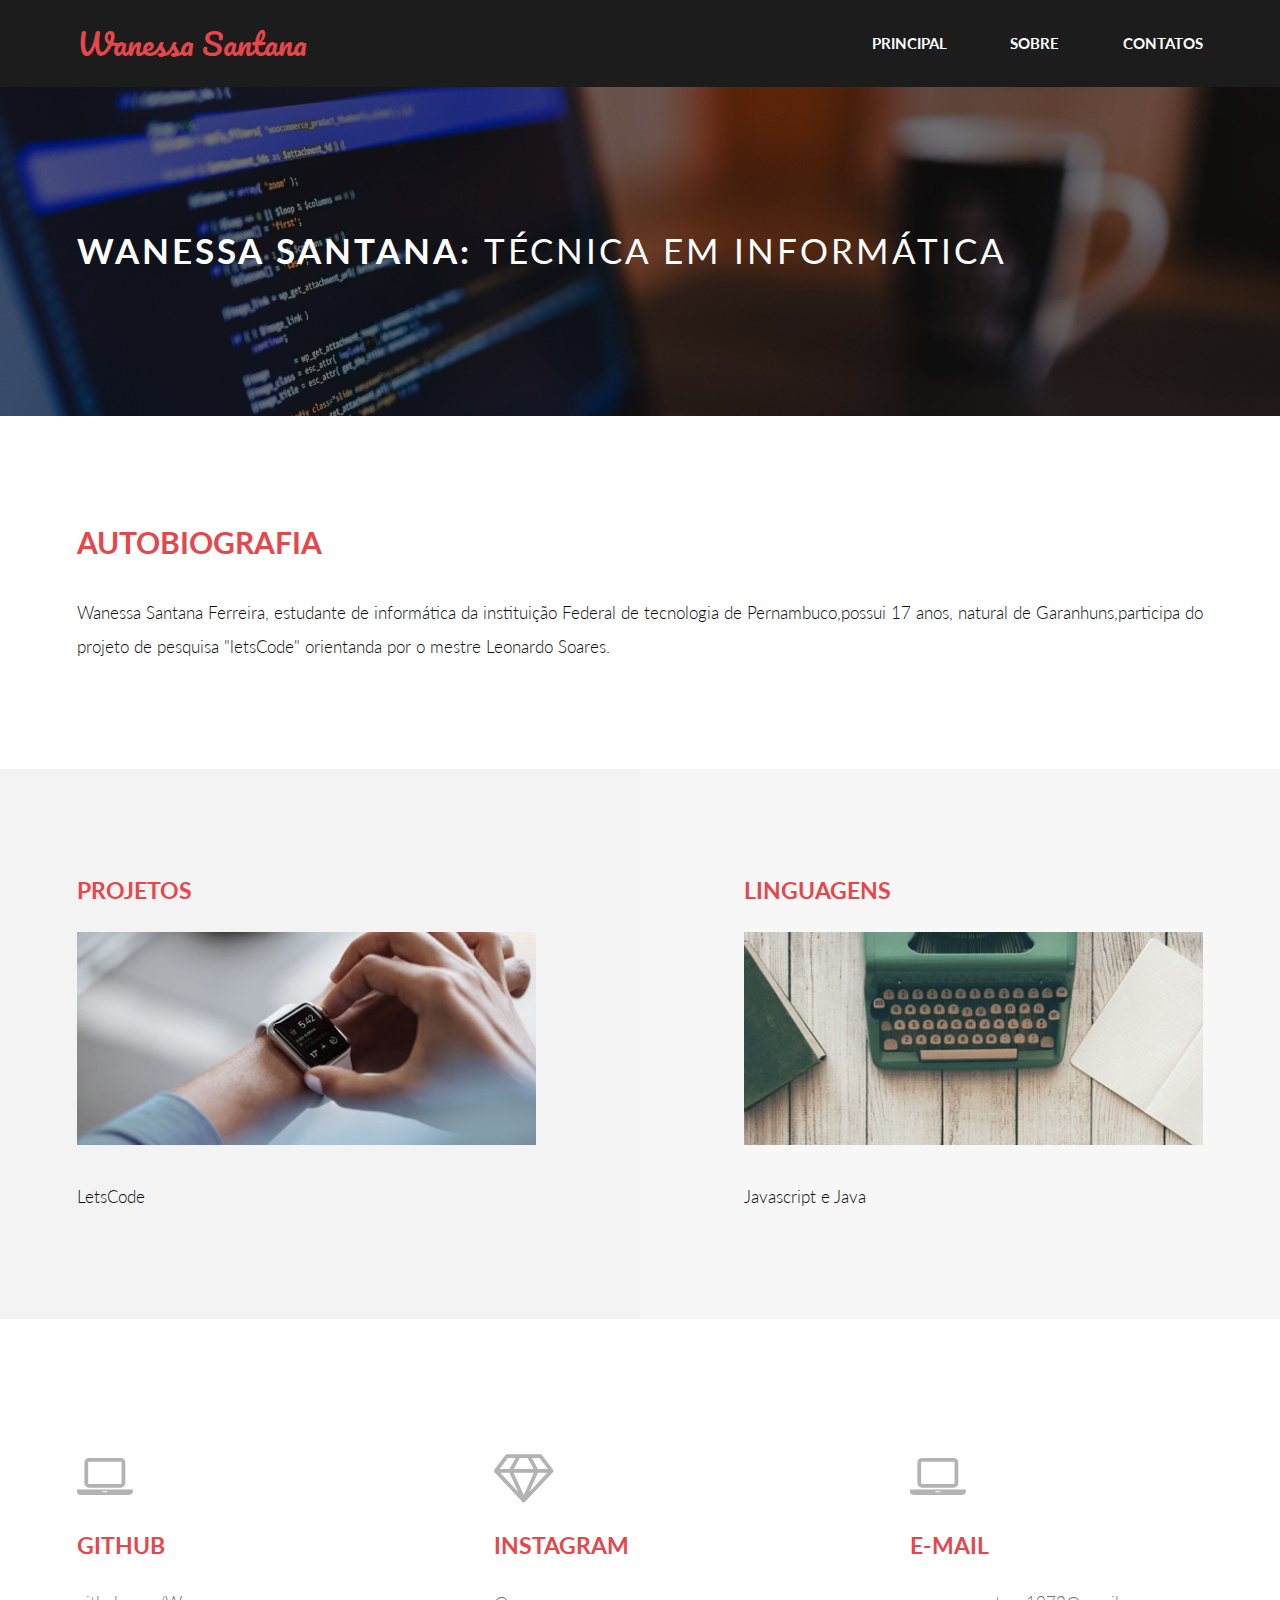
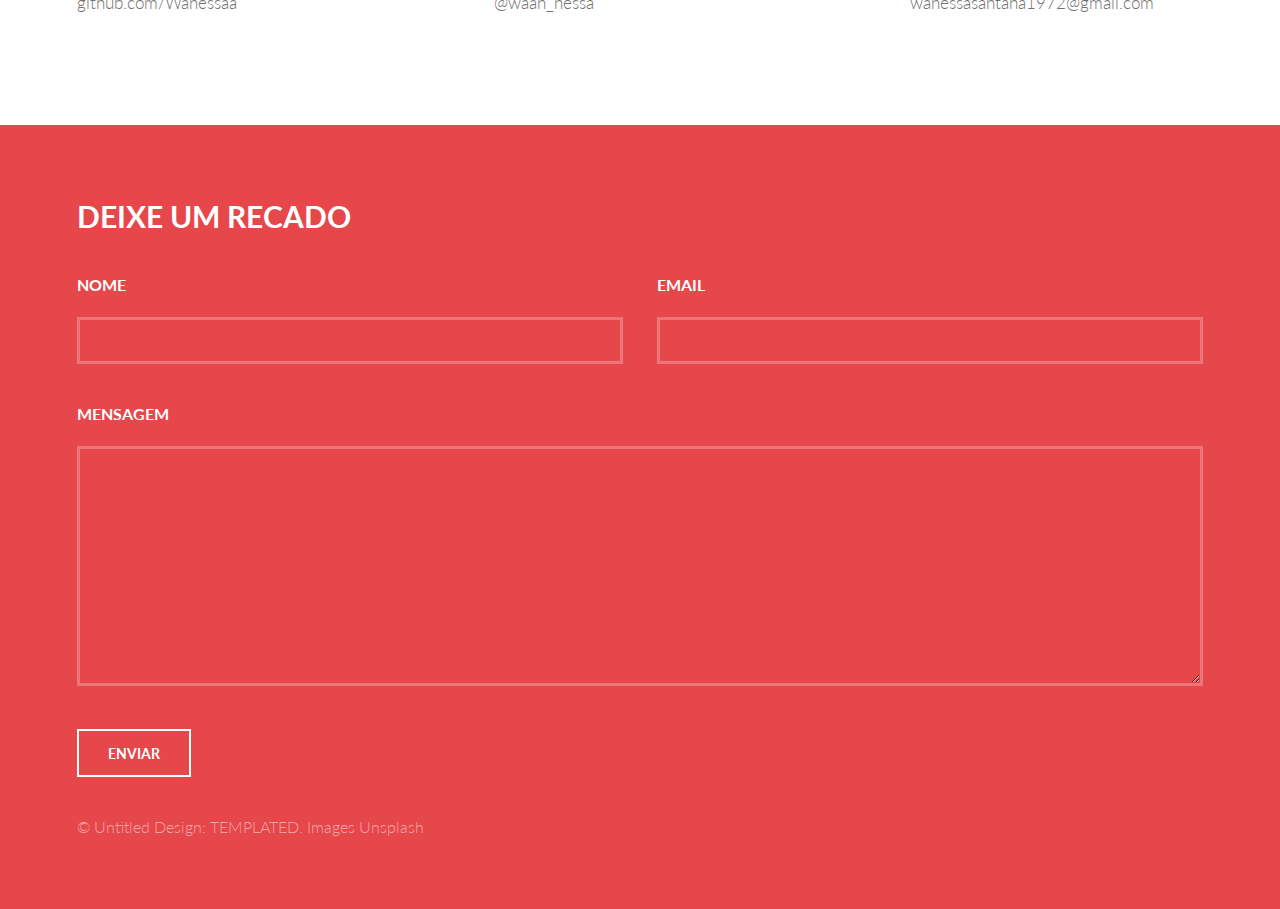
<file: index.html>
<!DOCTYPE HTML>
<!--
	Introspect by TEMPLATED
	templated.co @templatedco
	Released for free under the Creative Commons Attribution 3.0 license (templated.co/license)
-->
<html>
	<head>
		<title>Wanessa Santana</title>
		<meta charset="utf-8" />
		<meta name="viewport" content="width=device-width, initial-scale=1, user-scalable=no" />
		<link rel="stylesheet" href="assets/css/main.css" />
	</head>
	<body>

		<!-- Header -->
			<header id="header">
				<div class="inner">
					<a href="index.html" class="logo">Wanessa Santana</a>
					<nav id="nav">
						<a href="index.html">Principal</a>
						<a href="generic.html">Sobre</a>
						<a href="elements.html">Contatos</a>
					</nav>
				</div>
			</header>
			<a href="#menu" class="navPanelToggle"><span class="fa fa-bars"></span></a>

		<!-- Banner -->
			<section id="banner">
				<div class="inner">
					<h1>Wanessa Santana: <span>Técnica em informática</span></h1>
					<!--<ul class="actions">
						<li><a href="#" class="button alt">Get Started</a></li>
					</ul>-->
				</div>
			</section>

		<!-- One -->
			<section id="one">
				<div class="inner">
					<header>
						<h2>Autobiografia</h2>
					</header>
					<p>Wanessa Santana Ferreira, estudante de informática da instituição Federal de tecnologia de Pernambuco,possui 17 anos, natural de Garanhuns,participa do projeto de pesquisa "letsCode" orientanda por o mestre Leonardo Soares.</p>
					<!--<ul class="actions">
						<li><a href="#" class="button alt">Learn More</a></li>
					</ul>-->
				</div>
			</section>

		<!-- Two -->
			<section id="two">
				<div class="inner">
					<article>
						<div class="content">
							<header>
								<h3>Projetos</h3>
							</header>
							<div class="image fit">
								<img src="images/pic01.jpg" alt="" />
							</div>
							<p>LetsCode</p>
						</div>
					</article>
					<article class="alt">
						<div class="content">
							<header>
								<h3>Linguagens</h3>
							</header>
							<div class="image fit">
								<img src="images/pic02.jpg" alt="" />
							</div>
							<p>Javascript e Java</p>
						</div>
					</article>
				</div>
			</section>

		<!-- Three -->
			<section id="three">
				<div class="inner">
					<article>
						<div class="content">
							<span class="icon fa-laptop"></span>
							<header>
								<h3>Github</h3>
							</header>
							<p>github.com/Wanessaa</p>
							<!---<ul class="actions">
								<li><a href="#" class="button alt">Learn More</a></li>
							</ul>-->
						</div>
					</article>
					<article>
						<div class="content">
							<span class="icon fa-diamond"></span>
							<header>
								<h3>instagram</h3>
							</header>
							<p>@waan_nessa</p>
							<!---<ul class="actions">
								<li><a href="#" class="button alt">Learn More</a></li>
							</ul>-->
						</div>
					</article>
					<article>
					<div class="content">
							<span class="icon fa-laptop"></span>
							<header>
								<h3>E-mail</h3>
							</header>
							<p>wanessasantana1972@gmail.com</p>
							<!---<ul class="actions">
								<li><a href="#" class="button alt">Learn More</a></li>
							</ul>-->
						</div>
					</article>
				</div>
			</section>

		<!-- Footer -->
			<section id="footer">
				<div class="inner">
					<header>
						<h2>Deixe um recado</h2>
					</header>
					<form method="post" action="#">
						<div class="field half first">
							<label for="name">Nome</label>
							<input type="text" name="name" id="name" />
						</div>
						<div class="field half">
							<label for="email">Email</label>
							<input type="text" name="email" id="email" />
						</div>
						<div class="field">
							<label for="message">Mensagem</label>
							<textarea name="message" id="message" rows="6"></textarea>
						</div>
						<ul class="actions">
							<li><input type="submit" value="Enviar" class="alt" /></li>
						</ul>
					</form>
					<div class="copyright">
						&copy; Untitled Design: <a href="https://templated.co/">TEMPLATED</a>. Images <a href="https://unsplash.com/">Unsplash</a>
					</div>
				</div>
			</section>

		<!-- Scripts -->
			<script src="assets/js/jquery.min.js"></script>
			<script src="assets/js/skel.min.js"></script>
			<script src="assets/js/util.js"></script>
			<script src="assets/js/main.js"></script>

	</body>
</html>
</file>
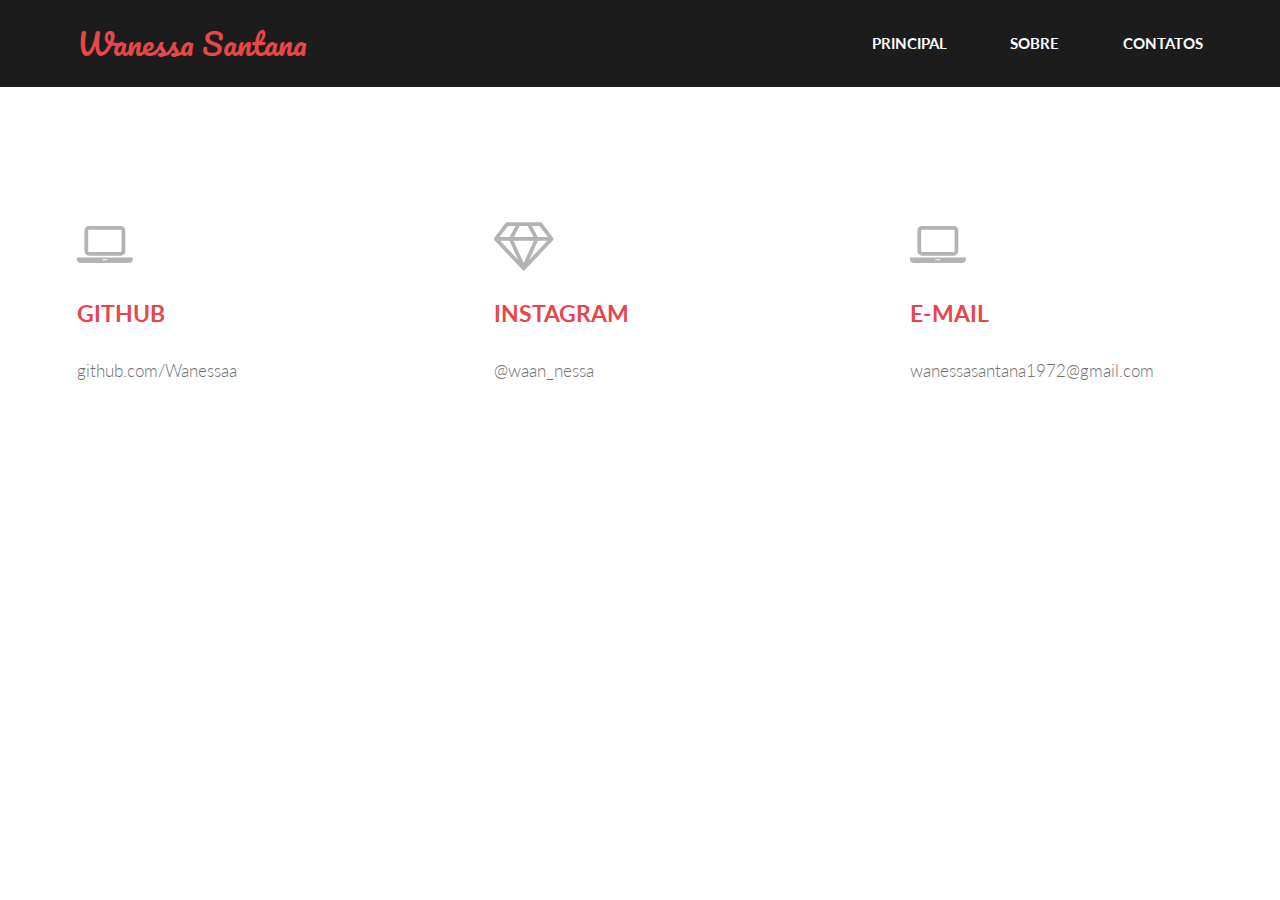
<file: elements.html>
<!DOCTYPE HTML>
<!--
	Introspect by TEMPLATED
	templated.co @templatedco
	Released for free under the Creative Commons Attribution 3.0 license (templated.co/license)
-->
<html>
	<head>
		<title>Wanessa</title>
		<meta charset="utf-8" />
		<meta name="viewport" content="width=device-width, initial-scale=1, user-scalable=no" />
		<link rel="stylesheet" href="assets/css/main.css" />
	</head>
	<body>

		<!-- Header -->
			<header id="header">
				<div class="inner">
					<a href="index.html" class="logo">Wanessa Santana</a>
					<nav id="nav">
						<a href="index.html">Principal</a>
						<a href="generic.html">Sobre</a>
						<a href="elements.html">Contatos</a>
					</nav>
				</div>
			</header>
			<a href="#menu" class="navPanelToggle"><span class="fa fa-bars"></span></a>

		<!-- Three -->
		<section id="three">
			<div class="inner">
				<article>
					<div class="content">
						<span class="icon fa-laptop"></span>
						<header>
							<h3>Github</h3>
						</header>
						<p>github.com/Wanessaa</p>
						<!---<ul class="actions">
							<li><a href="#" class="button alt">Learn More</a></li>
						</ul>-->
					</div>
				</article>
				<article>
					<div class="content">
						<span class="icon fa-diamond"></span>
						<header>
							<h3>instagram</h3>
						</header>
						<p>@waan_nessa</p>
						<!---<ul class="actions">
							<li><a href="#" class="button alt">Learn More</a></li>
						</ul>-->
					</div>
				</article>
				<article>
				<div class="content">
						<span class="icon fa-laptop"></span>
						<header>
							<h3>E-mail</h3>
						</header>
						<p>wanessasantana1972@gmail.com</p>
						<!---<ul class="actions">
							<li><a href="#" class="button alt">Learn More</a></li>
						</ul>-->
					</div>
				</article>
			</div>
		</section>

		<!-- Scripts -->
			<script src="assets/js/jquery.min.js"></script>
			<script src="assets/js/skel.min.js"></script>
			<script src="assets/js/util.js"></script>
			<script src="assets/js/main.js"></script>

	</body>
</html>
</file>
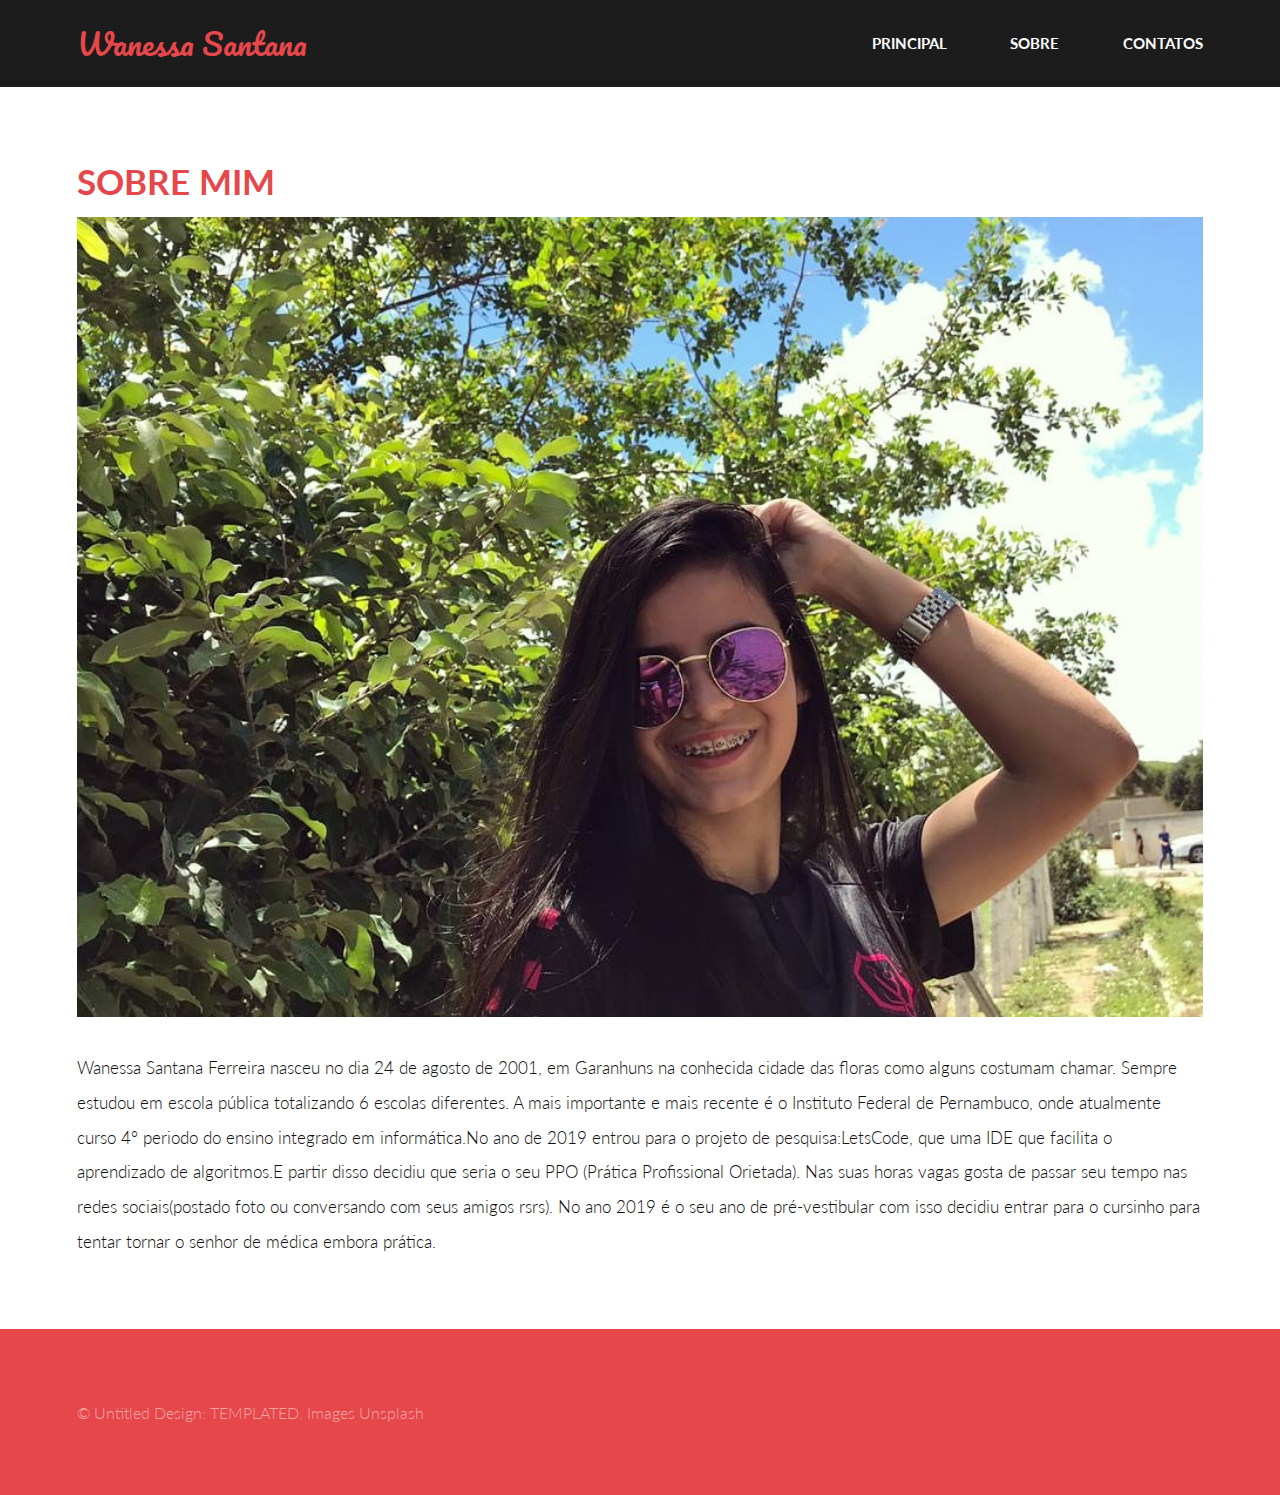
<file: generic.html>
<!DOCTYPE HTML>
<!--
	Introspect by TEMPLATED
	templated.co @templatedco
	Released for free under the Creative Commons Attribution 3.0 license (templated.co/license)
-->
<html>
	<head>
		<title>Wanessa</title>
		<meta charset="utf-8" />
		<meta name="viewport" content="width=device-width, initial-scale=1, user-scalable=no" />
		<link rel="stylesheet" href="assets/css/main.css" />
	</head>
	<body>

		<!-- Header -->
			<header id="header">
				<div class="inner">
					<a href="index.html" class="logo">Wanessa Santana</a>
					<nav id="nav">
						<a href="index.html">Principal</a>
						<a href="generic.html">Sobre</a>
						<a href="elements.html">Contatos</a>
					</nav>
				</div>
			</header>
			<a href="#menu" class="navPanelToggle"><span class="fa fa-bars"></span></a>

		<!-- Main -->
			<section id="main" >
				<div class="inner">
					<header class="major special">
						<h1>Sobre mim</h1>
					</header>
					<a href="#" class="image fit"><img src="images/wanessa2.jpg" alt="" style="height: 800px;

						object-fit: cover;"/></a>
					<p>Wanessa Santana Ferreira nasceu no dia 24 de agosto de 2001, em Garanhuns na conhecida cidade das floras como alguns costumam chamar.
						Sempre estudou em escola pública totalizando 6 escolas diferentes. A mais importante e mais recente é o Instituto Federal de Pernambuco, onde atualmente curso 4° periodo do ensino integrado em informática.No ano de 2019 entrou para o projeto de pesquisa:LetsCode, que uma IDE que facilita o aprendizado de algoritmos.E partir disso decidiu que seria o seu PPO (Prática Profissional Orietada).
						Nas suas horas vagas gosta de passar seu tempo nas redes sociais(postado foto ou conversando com seus amigos rsrs).
						No ano 2019 é o seu ano de pré-vestibular com isso decidiu entrar para o cursinho para tentar tornar o senhor de médica embora  prática.</p>
					
				</div>
			</section>

		<!-- Footer -->
			<section id="footer">
				<div class="inner">
										<div class="copyright">
						&copy; Untitled Design: <a href="https://templated.co/">TEMPLATED</a>. Images <a href="https://unsplash.com/">Unsplash</a>
					</div>
				</div>
			</section>

		<!-- Scripts -->
			<script src="assets/js/jquery.min.js"></script>
			<script src="assets/js/skel.min.js"></script>
			<script src="assets/js/util.js"></script>
			<script src="assets/js/main.js"></script>

	</body>
</html>
</file>
<file: assets/css/main.css>
@import url(font-awesome.min.css);
@import url("https://fonts.googleapis.com/css?family=Lato:300,400,700|Pacifico");

/*
	Introspect by TEMPLATED
	templated.co @templatedco
	Released for free under the Creative Commons Attribution 3.0 license (templated.co/license)
*/

/* Reset */

	html, body, div, span, applet, object, iframe, h1, h2, h3, h4, h5, h6, p, blockquote, pre, a, abbr, acronym, address, big, cite, code, del, dfn, em, img, ins, kbd, q, s, samp, small, strike, strong, sub, sup, tt, var, b, u, i, center, dl, dt, dd, ol, ul, li, fieldset, form, label, legend, table, caption, tbody, tfoot, thead, tr, th, td, article, aside, canvas, details, embed, figure, figcaption, footer, header, hgroup, menu, nav, output, ruby, section, summary, time, mark, audio, video {
		margin: 0;
		padding: 0;
		border: 0;
		font-size: 100%;
		font: inherit;
		vertical-align: baseline;
	}

	article, aside, details, figcaption, figure, footer, header, hgroup, menu, nav, section {
		display: block;
	}

	body {
		line-height: 1;
	}

	ol, ul {
		list-style: none;
	}

	blockquote, q {
		quotes: none;
	}

	blockquote:before, blockquote:after, q:before, q:after {
		content: '';
		content: none;
	}

	table {
		border-collapse: collapse;
		border-spacing: 0;
	}

	body {
		-webkit-text-size-adjust: none;
	}

/* Box Model */

	*, *:before, *:after {
		-moz-box-sizing: border-box;
		-webkit-box-sizing: border-box;
		box-sizing: border-box;
	}

/* Containers */

	.container {
		margin-left: auto;
		margin-right: auto;
	}

	.container.\31 25\25 {
		width: 100%;
		max-width: 100em;
		min-width: 80em;
	}

	.container.\37 5\25 {
		width: 60em;
	}

	.container.\35 0\25 {
		width: 40em;
	}

	.container.\32 5\25 {
		width: 20em;
	}

	.container {
		width: 80em;
	}

	@media screen and (max-width: 1680px) {

		.container.\31 25\25 {
			width: 100%;
			max-width: 100em;
			min-width: 80em;
		}

		.container.\37 5\25 {
			width: 60em;
		}

		.container.\35 0\25 {
			width: 40em;
		}

		.container.\32 5\25 {
			width: 20em;
		}

		.container {
			width: 80em;
		}

	}

	@media screen and (max-width: 1280px) {

		.container.\31 25\25 {
			width: 100%;
			max-width: 81.25em;
			min-width: 65em;
		}

		.container.\37 5\25 {
			width: 48.75em;
		}

		.container.\35 0\25 {
			width: 32.5em;
		}

		.container.\32 5\25 {
			width: 16.25em;
		}

		.container {
			width: 65em;
		}

	}

	@media screen and (max-width: 980px) {

		.container.\31 25\25 {
			width: 100%;
			max-width: 112.5%;
			min-width: 90%;
		}

		.container.\37 5\25 {
			width: 67.5%;
		}

		.container.\35 0\25 {
			width: 45%;
		}

		.container.\32 5\25 {
			width: 22.5%;
		}

		.container {
			width: 90%;
		}

	}

	@media screen and (max-width: 736px) {

		.container.\31 25\25 {
			width: 100%;
			max-width: 112.5%;
			min-width: 90%;
		}

		.container.\37 5\25 {
			width: 67.5%;
		}

		.container.\35 0\25 {
			width: 45%;
		}

		.container.\32 5\25 {
			width: 22.5%;
		}

		.container {
			width: 90% !important;
		}

	}

	@media screen and (max-width: 480px) {

		.container.\31 25\25 {
			width: 100%;
			max-width: 112.5%;
			min-width: 90%;
		}

		.container.\37 5\25 {
			width: 67.5%;
		}

		.container.\35 0\25 {
			width: 45%;
		}

		.container.\32 5\25 {
			width: 22.5%;
		}

		.container {
			width: 90% !important;
		}

	}

/* Grid */

	.row {
		border-bottom: solid 1px transparent;
		-moz-box-sizing: border-box;
		-webkit-box-sizing: border-box;
		box-sizing: border-box;
	}

	.row > * {
		float: left;
		-moz-box-sizing: border-box;
		-webkit-box-sizing: border-box;
		box-sizing: border-box;
	}

	.row:after, .row:before {
		content: '';
		display: block;
		clear: both;
		height: 0;
	}

	.row.uniform > * > :first-child {
		margin-top: 0;
	}

	.row.uniform > * > :last-child {
		margin-bottom: 0;
	}

	.row.\30 \25 > * {
		padding: 0 0 0 0em;
	}

	.row.\30 \25 {
		margin: 0 0 -1px 0em;
	}

	.row.uniform.\30 \25 > * {
		padding: 0em 0 0 0em;
	}

	.row.uniform.\30 \25 {
		margin: 0em 0 -1px 0em;
	}

	.row > * {
		padding: 0 0 0 2em;
	}

	.row {
		margin: 0 0 -1px -2em;
	}

	.row.uniform > * {
		padding: 2em 0 0 2em;
	}

	.row.uniform {
		margin: -2em 0 -1px -2em;
	}

	.row.\32 00\25 > * {
		padding: 0 0 0 4em;
	}

	.row.\32 00\25 {
		margin: 0 0 -1px -4em;
	}

	.row.uniform.\32 00\25 > * {
		padding: 4em 0 0 4em;
	}

	.row.uniform.\32 00\25 {
		margin: -4em 0 -1px -4em;
	}

	.row.\31 50\25 > * {
		padding: 0 0 0 3em;
	}

	.row.\31 50\25 {
		margin: 0 0 -1px -3em;
	}

	.row.uniform.\31 50\25 > * {
		padding: 3em 0 0 3em;
	}

	.row.uniform.\31 50\25 {
		margin: -3em 0 -1px -3em;
	}

	.row.\35 0\25 > * {
		padding: 0 0 0 1em;
	}

	.row.\35 0\25 {
		margin: 0 0 -1px -1em;
	}

	.row.uniform.\35 0\25 > * {
		padding: 1em 0 0 1em;
	}

	.row.uniform.\35 0\25 {
		margin: -1em 0 -1px -1em;
	}

	.row.\32 5\25 > * {
		padding: 0 0 0 0.5em;
	}

	.row.\32 5\25 {
		margin: 0 0 -1px -0.5em;
	}

	.row.uniform.\32 5\25 > * {
		padding: 0.5em 0 0 0.5em;
	}

	.row.uniform.\32 5\25 {
		margin: -0.5em 0 -1px -0.5em;
	}

	.\31 2u, .\31 2u\24 {
		width: 100%;
		clear: none;
		margin-left: 0;
	}

	.\31 1u, .\31 1u\24 {
		width: 91.6666666667%;
		clear: none;
		margin-left: 0;
	}

	.\31 0u, .\31 0u\24 {
		width: 83.3333333333%;
		clear: none;
		margin-left: 0;
	}

	.\39 u, .\39 u\24 {
		width: 75%;
		clear: none;
		margin-left: 0;
	}

	.\38 u, .\38 u\24 {
		width: 66.6666666667%;
		clear: none;
		margin-left: 0;
	}

	.\37 u, .\37 u\24 {
		width: 58.3333333333%;
		clear: none;
		margin-left: 0;
	}

	.\36 u, .\36 u\24 {
		width: 50%;
		clear: none;
		margin-left: 0;
	}

	.\35 u, .\35 u\24 {
		width: 41.6666666667%;
		clear: none;
		margin-left: 0;
	}

	.\34 u, .\34 u\24 {
		width: 33.3333333333%;
		clear: none;
		margin-left: 0;
	}

	.\33 u, .\33 u\24 {
		width: 25%;
		clear: none;
		margin-left: 0;
	}

	.\32 u, .\32 u\24 {
		width: 16.6666666667%;
		clear: none;
		margin-left: 0;
	}

	.\31 u, .\31 u\24 {
		width: 8.3333333333%;
		clear: none;
		margin-left: 0;
	}

	.\31 2u\24 + *,
	.\31 1u\24 + *,
	.\31 0u\24 + *,
	.\39 u\24 + *,
	.\38 u\24 + *,
	.\37 u\24 + *,
	.\36 u\24 + *,
	.\35 u\24 + *,
	.\34 u\24 + *,
	.\33 u\24 + *,
	.\32 u\24 + *,
	.\31 u\24 + * {
		clear: left;
	}

	.\-11u {
		margin-left: 91.66667%;
	}

	.\-10u {
		margin-left: 83.33333%;
	}

	.\-9u {
		margin-left: 75%;
	}

	.\-8u {
		margin-left: 66.66667%;
	}

	.\-7u {
		margin-left: 58.33333%;
	}

	.\-6u {
		margin-left: 50%;
	}

	.\-5u {
		margin-left: 41.66667%;
	}

	.\-4u {
		margin-left: 33.33333%;
	}

	.\-3u {
		margin-left: 25%;
	}

	.\-2u {
		margin-left: 16.66667%;
	}

	.\-1u {
		margin-left: 8.33333%;
	}

	@media screen and (max-width: 1680px) {

		.row > * {
			padding: 0 0 0 2em;
		}

		.row {
			margin: 0 0 -1px -2em;
		}

		.row.uniform > * {
			padding: 2em 0 0 2em;
		}

		.row.uniform {
			margin: -2em 0 -1px -2em;
		}

		.row.\32 00\25 > * {
			padding: 0 0 0 4em;
		}

		.row.\32 00\25 {
			margin: 0 0 -1px -4em;
		}

		.row.uniform.\32 00\25 > * {
			padding: 4em 0 0 4em;
		}

		.row.uniform.\32 00\25 {
			margin: -4em 0 -1px -4em;
		}

		.row.\31 50\25 > * {
			padding: 0 0 0 3em;
		}

		.row.\31 50\25 {
			margin: 0 0 -1px -3em;
		}

		.row.uniform.\31 50\25 > * {
			padding: 3em 0 0 3em;
		}

		.row.uniform.\31 50\25 {
			margin: -3em 0 -1px -3em;
		}

		.row.\35 0\25 > * {
			padding: 0 0 0 1em;
		}

		.row.\35 0\25 {
			margin: 0 0 -1px -1em;
		}

		.row.uniform.\35 0\25 > * {
			padding: 1em 0 0 1em;
		}

		.row.uniform.\35 0\25 {
			margin: -1em 0 -1px -1em;
		}

		.row.\32 5\25 > * {
			padding: 0 0 0 0.5em;
		}

		.row.\32 5\25 {
			margin: 0 0 -1px -0.5em;
		}

		.row.uniform.\32 5\25 > * {
			padding: 0.5em 0 0 0.5em;
		}

		.row.uniform.\32 5\25 {
			margin: -0.5em 0 -1px -0.5em;
		}

		.\31 2u\28xlarge\29, .\31 2u\24\28xlarge\29 {
			width: 100%;
			clear: none;
			margin-left: 0;
		}

		.\31 1u\28xlarge\29, .\31 1u\24\28xlarge\29 {
			width: 91.6666666667%;
			clear: none;
			margin-left: 0;
		}

		.\31 0u\28xlarge\29, .\31 0u\24\28xlarge\29 {
			width: 83.3333333333%;
			clear: none;
			margin-left: 0;
		}

		.\39 u\28xlarge\29, .\39 u\24\28xlarge\29 {
			width: 75%;
			clear: none;
			margin-left: 0;
		}

		.\38 u\28xlarge\29, .\38 u\24\28xlarge\29 {
			width: 66.6666666667%;
			clear: none;
			margin-left: 0;
		}

		.\37 u\28xlarge\29, .\37 u\24\28xlarge\29 {
			width: 58.3333333333%;
			clear: none;
			margin-left: 0;
		}

		.\36 u\28xlarge\29, .\36 u\24\28xlarge\29 {
			width: 50%;
			clear: none;
			margin-left: 0;
		}

		.\35 u\28xlarge\29, .\35 u\24\28xlarge\29 {
			width: 41.6666666667%;
			clear: none;
			margin-left: 0;
		}

		.\34 u\28xlarge\29, .\34 u\24\28xlarge\29 {
			width: 33.3333333333%;
			clear: none;
			margin-left: 0;
		}

		.\33 u\28xlarge\29, .\33 u\24\28xlarge\29 {
			width: 25%;
			clear: none;
			margin-left: 0;
		}

		.\32 u\28xlarge\29, .\32 u\24\28xlarge\29 {
			width: 16.6666666667%;
			clear: none;
			margin-left: 0;
		}

		.\31 u\28xlarge\29, .\31 u\24\28xlarge\29 {
			width: 8.3333333333%;
			clear: none;
			margin-left: 0;
		}

		.\31 2u\24\28xlarge\29 + *,
		.\31 1u\24\28xlarge\29 + *,
		.\31 0u\24\28xlarge\29 + *,
		.\39 u\24\28xlarge\29 + *,
		.\38 u\24\28xlarge\29 + *,
		.\37 u\24\28xlarge\29 + *,
		.\36 u\24\28xlarge\29 + *,
		.\35 u\24\28xlarge\29 + *,
		.\34 u\24\28xlarge\29 + *,
		.\33 u\24\28xlarge\29 + *,
		.\32 u\24\28xlarge\29 + *,
		.\31 u\24\28xlarge\29 + * {
			clear: left;
		}

		.\-11u\28xlarge\29 {
			margin-left: 91.66667%;
		}

		.\-10u\28xlarge\29 {
			margin-left: 83.33333%;
		}

		.\-9u\28xlarge\29 {
			margin-left: 75%;
		}

		.\-8u\28xlarge\29 {
			margin-left: 66.66667%;
		}

		.\-7u\28xlarge\29 {
			margin-left: 58.33333%;
		}

		.\-6u\28xlarge\29 {
			margin-left: 50%;
		}

		.\-5u\28xlarge\29 {
			margin-left: 41.66667%;
		}

		.\-4u\28xlarge\29 {
			margin-left: 33.33333%;
		}

		.\-3u\28xlarge\29 {
			margin-left: 25%;
		}

		.\-2u\28xlarge\29 {
			margin-left: 16.66667%;
		}

		.\-1u\28xlarge\29 {
			margin-left: 8.33333%;
		}

	}

	@media screen and (max-width: 1280px) {

		.row > * {
			padding: 0 0 0 1.5em;
		}

		.row {
			margin: 0 0 -1px -1.5em;
		}

		.row.uniform > * {
			padding: 1.5em 0 0 1.5em;
		}

		.row.uniform {
			margin: -1.5em 0 -1px -1.5em;
		}

		.row.\32 00\25 > * {
			padding: 0 0 0 3em;
		}

		.row.\32 00\25 {
			margin: 0 0 -1px -3em;
		}

		.row.uniform.\32 00\25 > * {
			padding: 3em 0 0 3em;
		}

		.row.uniform.\32 00\25 {
			margin: -3em 0 -1px -3em;
		}

		.row.\31 50\25 > * {
			padding: 0 0 0 2.25em;
		}

		.row.\31 50\25 {
			margin: 0 0 -1px -2.25em;
		}

		.row.uniform.\31 50\25 > * {
			padding: 2.25em 0 0 2.25em;
		}

		.row.uniform.\31 50\25 {
			margin: -2.25em 0 -1px -2.25em;
		}

		.row.\35 0\25 > * {
			padding: 0 0 0 0.75em;
		}

		.row.\35 0\25 {
			margin: 0 0 -1px -0.75em;
		}

		.row.uniform.\35 0\25 > * {
			padding: 0.75em 0 0 0.75em;
		}

		.row.uniform.\35 0\25 {
			margin: -0.75em 0 -1px -0.75em;
		}

		.row.\32 5\25 > * {
			padding: 0 0 0 0.375em;
		}

		.row.\32 5\25 {
			margin: 0 0 -1px -0.375em;
		}

		.row.uniform.\32 5\25 > * {
			padding: 0.375em 0 0 0.375em;
		}

		.row.uniform.\32 5\25 {
			margin: -0.375em 0 -1px -0.375em;
		}

		.\31 2u\28large\29, .\31 2u\24\28large\29 {
			width: 100%;
			clear: none;
			margin-left: 0;
		}

		.\31 1u\28large\29, .\31 1u\24\28large\29 {
			width: 91.6666666667%;
			clear: none;
			margin-left: 0;
		}

		.\31 0u\28large\29, .\31 0u\24\28large\29 {
			width: 83.3333333333%;
			clear: none;
			margin-left: 0;
		}

		.\39 u\28large\29, .\39 u\24\28large\29 {
			width: 75%;
			clear: none;
			margin-left: 0;
		}

		.\38 u\28large\29, .\38 u\24\28large\29 {
			width: 66.6666666667%;
			clear: none;
			margin-left: 0;
		}

		.\37 u\28large\29, .\37 u\24\28large\29 {
			width: 58.3333333333%;
			clear: none;
			margin-left: 0;
		}

		.\36 u\28large\29, .\36 u\24\28large\29 {
			width: 50%;
			clear: none;
			margin-left: 0;
		}

		.\35 u\28large\29, .\35 u\24\28large\29 {
			width: 41.6666666667%;
			clear: none;
			margin-left: 0;
		}

		.\34 u\28large\29, .\34 u\24\28large\29 {
			width: 33.3333333333%;
			clear: none;
			margin-left: 0;
		}

		.\33 u\28large\29, .\33 u\24\28large\29 {
			width: 25%;
			clear: none;
			margin-left: 0;
		}

		.\32 u\28large\29, .\32 u\24\28large\29 {
			width: 16.6666666667%;
			clear: none;
			margin-left: 0;
		}

		.\31 u\28large\29, .\31 u\24\28large\29 {
			width: 8.3333333333%;
			clear: none;
			margin-left: 0;
		}

		.\31 2u\24\28large\29 + *,
		.\31 1u\24\28large\29 + *,
		.\31 0u\24\28large\29 + *,
		.\39 u\24\28large\29 + *,
		.\38 u\24\28large\29 + *,
		.\37 u\24\28large\29 + *,
		.\36 u\24\28large\29 + *,
		.\35 u\24\28large\29 + *,
		.\34 u\24\28large\29 + *,
		.\33 u\24\28large\29 + *,
		.\32 u\24\28large\29 + *,
		.\31 u\24\28large\29 + * {
			clear: left;
		}

		.\-11u\28large\29 {
			margin-left: 91.66667%;
		}

		.\-10u\28large\29 {
			margin-left: 83.33333%;
		}

		.\-9u\28large\29 {
			margin-left: 75%;
		}

		.\-8u\28large\29 {
			margin-left: 66.66667%;
		}

		.\-7u\28large\29 {
			margin-left: 58.33333%;
		}

		.\-6u\28large\29 {
			margin-left: 50%;
		}

		.\-5u\28large\29 {
			margin-left: 41.66667%;
		}

		.\-4u\28large\29 {
			margin-left: 33.33333%;
		}

		.\-3u\28large\29 {
			margin-left: 25%;
		}

		.\-2u\28large\29 {
			margin-left: 16.66667%;
		}

		.\-1u\28large\29 {
			margin-left: 8.33333%;
		}

	}

	@media screen and (max-width: 980px) {

		.row > * {
			padding: 0 0 0 1.5em;
		}

		.row {
			margin: 0 0 -1px -1.5em;
		}

		.row.uniform > * {
			padding: 1.5em 0 0 1.5em;
		}

		.row.uniform {
			margin: -1.5em 0 -1px -1.5em;
		}

		.row.\32 00\25 > * {
			padding: 0 0 0 3em;
		}

		.row.\32 00\25 {
			margin: 0 0 -1px -3em;
		}

		.row.uniform.\32 00\25 > * {
			padding: 3em 0 0 3em;
		}

		.row.uniform.\32 00\25 {
			margin: -3em 0 -1px -3em;
		}

		.row.\31 50\25 > * {
			padding: 0 0 0 2.25em;
		}

		.row.\31 50\25 {
			margin: 0 0 -1px -2.25em;
		}

		.row.uniform.\31 50\25 > * {
			padding: 2.25em 0 0 2.25em;
		}

		.row.uniform.\31 50\25 {
			margin: -2.25em 0 -1px -2.25em;
		}

		.row.\35 0\25 > * {
			padding: 0 0 0 0.75em;
		}

		.row.\35 0\25 {
			margin: 0 0 -1px -0.75em;
		}

		.row.uniform.\35 0\25 > * {
			padding: 0.75em 0 0 0.75em;
		}

		.row.uniform.\35 0\25 {
			margin: -0.75em 0 -1px -0.75em;
		}

		.row.\32 5\25 > * {
			padding: 0 0 0 0.375em;
		}

		.row.\32 5\25 {
			margin: 0 0 -1px -0.375em;
		}

		.row.uniform.\32 5\25 > * {
			padding: 0.375em 0 0 0.375em;
		}

		.row.uniform.\32 5\25 {
			margin: -0.375em 0 -1px -0.375em;
		}

		.\31 2u\28medium\29, .\31 2u\24\28medium\29 {
			width: 100%;
			clear: none;
			margin-left: 0;
		}

		.\31 1u\28medium\29, .\31 1u\24\28medium\29 {
			width: 91.6666666667%;
			clear: none;
			margin-left: 0;
		}

		.\31 0u\28medium\29, .\31 0u\24\28medium\29 {
			width: 83.3333333333%;
			clear: none;
			margin-left: 0;
		}

		.\39 u\28medium\29, .\39 u\24\28medium\29 {
			width: 75%;
			clear: none;
			margin-left: 0;
		}

		.\38 u\28medium\29, .\38 u\24\28medium\29 {
			width: 66.6666666667%;
			clear: none;
			margin-left: 0;
		}

		.\37 u\28medium\29, .\37 u\24\28medium\29 {
			width: 58.3333333333%;
			clear: none;
			margin-left: 0;
		}

		.\36 u\28medium\29, .\36 u\24\28medium\29 {
			width: 50%;
			clear: none;
			margin-left: 0;
		}

		.\35 u\28medium\29, .\35 u\24\28medium\29 {
			width: 41.6666666667%;
			clear: none;
			margin-left: 0;
		}

		.\34 u\28medium\29, .\34 u\24\28medium\29 {
			width: 33.3333333333%;
			clear: none;
			margin-left: 0;
		}

		.\33 u\28medium\29, .\33 u\24\28medium\29 {
			width: 25%;
			clear: none;
			margin-left: 0;
		}

		.\32 u\28medium\29, .\32 u\24\28medium\29 {
			width: 16.6666666667%;
			clear: none;
			margin-left: 0;
		}

		.\31 u\28medium\29, .\31 u\24\28medium\29 {
			width: 8.3333333333%;
			clear: none;
			margin-left: 0;
		}

		.\31 2u\24\28medium\29 + *,
		.\31 1u\24\28medium\29 + *,
		.\31 0u\24\28medium\29 + *,
		.\39 u\24\28medium\29 + *,
		.\38 u\24\28medium\29 + *,
		.\37 u\24\28medium\29 + *,
		.\36 u\24\28medium\29 + *,
		.\35 u\24\28medium\29 + *,
		.\34 u\24\28medium\29 + *,
		.\33 u\24\28medium\29 + *,
		.\32 u\24\28medium\29 + *,
		.\31 u\24\28medium\29 + * {
			clear: left;
		}

		.\-11u\28medium\29 {
			margin-left: 91.66667%;
		}

		.\-10u\28medium\29 {
			margin-left: 83.33333%;
		}

		.\-9u\28medium\29 {
			margin-left: 75%;
		}

		.\-8u\28medium\29 {
			margin-left: 66.66667%;
		}

		.\-7u\28medium\29 {
			margin-left: 58.33333%;
		}

		.\-6u\28medium\29 {
			margin-left: 50%;
		}

		.\-5u\28medium\29 {
			margin-left: 41.66667%;
		}

		.\-4u\28medium\29 {
			margin-left: 33.33333%;
		}

		.\-3u\28medium\29 {
			margin-left: 25%;
		}

		.\-2u\28medium\29 {
			margin-left: 16.66667%;
		}

		.\-1u\28medium\29 {
			margin-left: 8.33333%;
		}

	}

	@media screen and (max-width: 736px) {

		.row > * {
			padding: 0 0 0 1.25em;
		}

		.row {
			margin: 0 0 -1px -1.25em;
		}

		.row.uniform > * {
			padding: 1.25em 0 0 1.25em;
		}

		.row.uniform {
			margin: -1.25em 0 -1px -1.25em;
		}

		.row.\32 00\25 > * {
			padding: 0 0 0 2.5em;
		}

		.row.\32 00\25 {
			margin: 0 0 -1px -2.5em;
		}

		.row.uniform.\32 00\25 > * {
			padding: 2.5em 0 0 2.5em;
		}

		.row.uniform.\32 00\25 {
			margin: -2.5em 0 -1px -2.5em;
		}

		.row.\31 50\25 > * {
			padding: 0 0 0 1.875em;
		}

		.row.\31 50\25 {
			margin: 0 0 -1px -1.875em;
		}

		.row.uniform.\31 50\25 > * {
			padding: 1.875em 0 0 1.875em;
		}

		.row.uniform.\31 50\25 {
			margin: -1.875em 0 -1px -1.875em;
		}

		.row.\35 0\25 > * {
			padding: 0 0 0 0.625em;
		}

		.row.\35 0\25 {
			margin: 0 0 -1px -0.625em;
		}

		.row.uniform.\35 0\25 > * {
			padding: 0.625em 0 0 0.625em;
		}

		.row.uniform.\35 0\25 {
			margin: -0.625em 0 -1px -0.625em;
		}

		.row.\32 5\25 > * {
			padding: 0 0 0 0.3125em;
		}

		.row.\32 5\25 {
			margin: 0 0 -1px -0.3125em;
		}

		.row.uniform.\32 5\25 > * {
			padding: 0.3125em 0 0 0.3125em;
		}

		.row.uniform.\32 5\25 {
			margin: -0.3125em 0 -1px -0.3125em;
		}

		.\31 2u\28small\29, .\31 2u\24\28small\29 {
			width: 100%;
			clear: none;
			margin-left: 0;
		}

		.\31 1u\28small\29, .\31 1u\24\28small\29 {
			width: 91.6666666667%;
			clear: none;
			margin-left: 0;
		}

		.\31 0u\28small\29, .\31 0u\24\28small\29 {
			width: 83.3333333333%;
			clear: none;
			margin-left: 0;
		}

		.\39 u\28small\29, .\39 u\24\28small\29 {
			width: 75%;
			clear: none;
			margin-left: 0;
		}

		.\38 u\28small\29, .\38 u\24\28small\29 {
			width: 66.6666666667%;
			clear: none;
			margin-left: 0;
		}

		.\37 u\28small\29, .\37 u\24\28small\29 {
			width: 58.3333333333%;
			clear: none;
			margin-left: 0;
		}

		.\36 u\28small\29, .\36 u\24\28small\29 {
			width: 50%;
			clear: none;
			margin-left: 0;
		}

		.\35 u\28small\29, .\35 u\24\28small\29 {
			width: 41.6666666667%;
			clear: none;
			margin-left: 0;
		}

		.\34 u\28small\29, .\34 u\24\28small\29 {
			width: 33.3333333333%;
			clear: none;
			margin-left: 0;
		}

		.\33 u\28small\29, .\33 u\24\28small\29 {
			width: 25%;
			clear: none;
			margin-left: 0;
		}

		.\32 u\28small\29, .\32 u\24\28small\29 {
			width: 16.6666666667%;
			clear: none;
			margin-left: 0;
		}

		.\31 u\28small\29, .\31 u\24\28small\29 {
			width: 8.3333333333%;
			clear: none;
			margin-left: 0;
		}

		.\31 2u\24\28small\29 + *,
		.\31 1u\24\28small\29 + *,
		.\31 0u\24\28small\29 + *,
		.\39 u\24\28small\29 + *,
		.\38 u\24\28small\29 + *,
		.\37 u\24\28small\29 + *,
		.\36 u\24\28small\29 + *,
		.\35 u\24\28small\29 + *,
		.\34 u\24\28small\29 + *,
		.\33 u\24\28small\29 + *,
		.\32 u\24\28small\29 + *,
		.\31 u\24\28small\29 + * {
			clear: left;
		}

		.\-11u\28small\29 {
			margin-left: 91.66667%;
		}

		.\-10u\28small\29 {
			margin-left: 83.33333%;
		}

		.\-9u\28small\29 {
			margin-left: 75%;
		}

		.\-8u\28small\29 {
			margin-left: 66.66667%;
		}

		.\-7u\28small\29 {
			margin-left: 58.33333%;
		}

		.\-6u\28small\29 {
			margin-left: 50%;
		}

		.\-5u\28small\29 {
			margin-left: 41.66667%;
		}

		.\-4u\28small\29 {
			margin-left: 33.33333%;
		}

		.\-3u\28small\29 {
			margin-left: 25%;
		}

		.\-2u\28small\29 {
			margin-left: 16.66667%;
		}

		.\-1u\28small\29 {
			margin-left: 8.33333%;
		}

	}

	@media screen and (max-width: 480px) {

		.row > * {
			padding: 0 0 0 1.25em;
		}

		.row {
			margin: 0 0 -1px -1.25em;
		}

		.row.uniform > * {
			padding: 1.25em 0 0 1.25em;
		}

		.row.uniform {
			margin: -1.25em 0 -1px -1.25em;
		}

		.row.\32 00\25 > * {
			padding: 0 0 0 2.5em;
		}

		.row.\32 00\25 {
			margin: 0 0 -1px -2.5em;
		}

		.row.uniform.\32 00\25 > * {
			padding: 2.5em 0 0 2.5em;
		}

		.row.uniform.\32 00\25 {
			margin: -2.5em 0 -1px -2.5em;
		}

		.row.\31 50\25 > * {
			padding: 0 0 0 1.875em;
		}

		.row.\31 50\25 {
			margin: 0 0 -1px -1.875em;
		}

		.row.uniform.\31 50\25 > * {
			padding: 1.875em 0 0 1.875em;
		}

		.row.uniform.\31 50\25 {
			margin: -1.875em 0 -1px -1.875em;
		}

		.row.\35 0\25 > * {
			padding: 0 0 0 0.625em;
		}

		.row.\35 0\25 {
			margin: 0 0 -1px -0.625em;
		}

		.row.uniform.\35 0\25 > * {
			padding: 0.625em 0 0 0.625em;
		}

		.row.uniform.\35 0\25 {
			margin: -0.625em 0 -1px -0.625em;
		}

		.row.\32 5\25 > * {
			padding: 0 0 0 0.3125em;
		}

		.row.\32 5\25 {
			margin: 0 0 -1px -0.3125em;
		}

		.row.uniform.\32 5\25 > * {
			padding: 0.3125em 0 0 0.3125em;
		}

		.row.uniform.\32 5\25 {
			margin: -0.3125em 0 -1px -0.3125em;
		}

		.\31 2u\28xsmall\29, .\31 2u\24\28xsmall\29 {
			width: 100%;
			clear: none;
			margin-left: 0;
		}

		.\31 1u\28xsmall\29, .\31 1u\24\28xsmall\29 {
			width: 91.6666666667%;
			clear: none;
			margin-left: 0;
		}

		.\31 0u\28xsmall\29, .\31 0u\24\28xsmall\29 {
			width: 83.3333333333%;
			clear: none;
			margin-left: 0;
		}

		.\39 u\28xsmall\29, .\39 u\24\28xsmall\29 {
			width: 75%;
			clear: none;
			margin-left: 0;
		}

		.\38 u\28xsmall\29, .\38 u\24\28xsmall\29 {
			width: 66.6666666667%;
			clear: none;
			margin-left: 0;
		}

		.\37 u\28xsmall\29, .\37 u\24\28xsmall\29 {
			width: 58.3333333333%;
			clear: none;
			margin-left: 0;
		}

		.\36 u\28xsmall\29, .\36 u\24\28xsmall\29 {
			width: 50%;
			clear: none;
			margin-left: 0;
		}

		.\35 u\28xsmall\29, .\35 u\24\28xsmall\29 {
			width: 41.6666666667%;
			clear: none;
			margin-left: 0;
		}

		.\34 u\28xsmall\29, .\34 u\24\28xsmall\29 {
			width: 33.3333333333%;
			clear: none;
			margin-left: 0;
		}

		.\33 u\28xsmall\29, .\33 u\24\28xsmall\29 {
			width: 25%;
			clear: none;
			margin-left: 0;
		}

		.\32 u\28xsmall\29, .\32 u\24\28xsmall\29 {
			width: 16.6666666667%;
			clear: none;
			margin-left: 0;
		}

		.\31 u\28xsmall\29, .\31 u\24\28xsmall\29 {
			width: 8.3333333333%;
			clear: none;
			margin-left: 0;
		}

		.\31 2u\24\28xsmall\29 + *,
		.\31 1u\24\28xsmall\29 + *,
		.\31 0u\24\28xsmall\29 + *,
		.\39 u\24\28xsmall\29 + *,
		.\38 u\24\28xsmall\29 + *,
		.\37 u\24\28xsmall\29 + *,
		.\36 u\24\28xsmall\29 + *,
		.\35 u\24\28xsmall\29 + *,
		.\34 u\24\28xsmall\29 + *,
		.\33 u\24\28xsmall\29 + *,
		.\32 u\24\28xsmall\29 + *,
		.\31 u\24\28xsmall\29 + * {
			clear: left;
		}

		.\-11u\28xsmall\29 {
			margin-left: 91.66667%;
		}

		.\-10u\28xsmall\29 {
			margin-left: 83.33333%;
		}

		.\-9u\28xsmall\29 {
			margin-left: 75%;
		}

		.\-8u\28xsmall\29 {
			margin-left: 66.66667%;
		}

		.\-7u\28xsmall\29 {
			margin-left: 58.33333%;
		}

		.\-6u\28xsmall\29 {
			margin-left: 50%;
		}

		.\-5u\28xsmall\29 {
			margin-left: 41.66667%;
		}

		.\-4u\28xsmall\29 {
			margin-left: 33.33333%;
		}

		.\-3u\28xsmall\29 {
			margin-left: 25%;
		}

		.\-2u\28xsmall\29 {
			margin-left: 16.66667%;
		}

		.\-1u\28xsmall\29 {
			margin-left: 8.33333%;
		}

	}

/* Basic */

	@-ms-viewport {
		width: device-width;
	}

	body {
		-ms-overflow-style: scrollbar;
	}

	@media screen and (max-width: 480px) {

		html, body {
			min-width: 320px;
		}

	}

	body {
		background: #fff;
	}

		body.is-loading *, body.is-loading *:before, body.is-loading *:after {
			-moz-animation: none !important;
			-webkit-animation: none !important;
			-ms-animation: none !important;
			animation: none !important;
			-moz-transition: none !important;
			-webkit-transition: none !important;
			-ms-transition: none !important;
			transition: none !important;
		}

/* Type */

	body {
		background-color: #fff;
		color: #111111;
	}

	body, input, select, textarea {
		font-family: "Lato", sans-serif;
		font-size: 15pt;
		font-weight: 300;
		line-height: 2;
	}

		@media screen and (max-width: 1680px) {

			body, input, select, textarea {
				font-size: 13pt;
			}

		}

		@media screen and (max-width: 1280px) {

			body, input, select, textarea {
				font-size: 13pt;
			}

		}

		@media screen and (max-width: 980px) {

			body, input, select, textarea {
				font-size: 12pt;
			}

		}

		@media screen and (max-width: 736px) {

			body, input, select, textarea {
				font-size: 12pt;
			}

		}

		@media screen and (max-width: 480px) {

			body, input, select, textarea {
				font-size: 12pt;
			}

		}

	a {
		-moz-transition: color 0.2s ease-in-out;
		-webkit-transition: color 0.2s ease-in-out;
		-ms-transition: color 0.2s ease-in-out;
		transition: color 0.2s ease-in-out;
		text-decoration: none;
	}

		a:hover {
			text-decoration: underline;
		}

	strong, b {
		font-weight: 700;
	}

	em, i {
		font-style: italic;
	}

	p {
		margin: 0 0 2em 0;
	}

	h1, h2, h3, h4, h5, h6 {
		font-weight: 700;
		line-height: 1.5;
		margin: 0 0 1em 0;
		text-transform: uppercase;
	}

		h1 a, h2 a, h3 a, h4 a, h5 a, h6 a {
			color: inherit;
			text-decoration: none;
		}

	h1 {
		font-size: 2em;
		margin: 0 0 0.25em 0;
	}

	h2 {
		font-size: 1.75em;
	}

	h3 {
		font-size: 1.35em;
	}

	h4 {
		font-size: 1.1em;
	}

	h5 {
		font-size: 0.9em;
	}

	h6 {
		font-size: 0.7em;
	}

	@media screen and (max-width: 736px) {

		h1 {
			font-size: 1.5em;
		}

		h2 {
			font-size: 1.25em;
		}

		h3 {
			font-size: 1.1em;
		}

	}

	sub {
		font-size: 0.8em;
		position: relative;
		top: 0.5em;
	}

	sup {
		font-size: 0.8em;
		position: relative;
		top: -0.5em;
	}

	blockquote {
		border-left: solid 4px;
		font-style: italic;
		margin: 0 0 2em 0;
		padding: 0.5em 0 0.5em 2em;
	}

	code {
		border-radius: 0;
		border: solid 1px;
		font-family: "Courier New", monospace;
		font-size: 0.9em;
		margin: 0 0.25em;
		padding: 0.25em 0.65em;
	}

	pre {
		-webkit-overflow-scrolling: touch;
		font-family: "Courier New", monospace;
		font-size: 0.9em;
		margin: 0 0 2em 0;
	}

		pre code {
			display: block;
			line-height: 1.75;
			padding: 1em 1.5em;
			overflow-x: auto;
		}

	hr {
		border: 0;
		border-bottom: solid 1px;
		margin: 2em 0;
	}

		hr.major {
			margin: 3em 0;
		}

	.align-left {
		text-align: left;
	}

	.align-center {
		text-align: center;
	}

	.align-right {
		text-align: right;
	}

	input, select, textarea {
		color: #e5474b;
	}

	a {
		color: #e5474b;
	}

	strong, b {
		color: #e5474b;
	}

	h1, h2, h3, h4, h5, h6 {
		color: #e5474b;
	}

	blockquote {
		border-left-color: #e5474b;
	}

	code {
		background: none;
		border-color: #e5474b;
	}

	hr {
		border-bottom-color: #e5474b;
	}

/* Box */

	.box {
		border-radius: 0;
		border: solid 1px;
		margin-bottom: 2em;
		padding: 1.5em;
	}

		.box > :last-child,
		.box > :last-child > :last-child,
		.box > :last-child > :last-child > :last-child {
			margin-bottom: 0;
		}

		.box.alt {
			border: 0;
			border-radius: 0;
			padding: 0;
		}

	.box {
		border-color: #e5474b;
	}

/* Button */

	input[type="submit"],
	input[type="reset"],
	input[type="button"],
	button,
	.button {
		-moz-appearance: none;
		-webkit-appearance: none;
		-ms-appearance: none;
		appearance: none;
		-moz-transition: background-color 0.2s ease-in-out, color 0.2s ease-in-out;
		-webkit-transition: background-color 0.2s ease-in-out, color 0.2s ease-in-out;
		-ms-transition: background-color 0.2s ease-in-out, color 0.2s ease-in-out;
		transition: background-color 0.2s ease-in-out, color 0.2s ease-in-out;
		border-radius: 0;
		border: 0;
		cursor: pointer;
		display: inline-block;
		font-size: .8em;
		font-weight: 700;
		height: 3.5em;
		line-height: 3.65em;
		padding: 0 2.25em;
		text-align: center;
		text-decoration: none;
		text-transform: uppercase;
		white-space: nowrap;
	}

		input[type="submit"]:hover,
		input[type="reset"]:hover,
		input[type="button"]:hover,
		button:hover,
		.button:hover {
			text-decoration: none;
		}

		input[type="submit"].icon,
		input[type="reset"].icon,
		input[type="button"].icon,
		button.icon,
		.button.icon {
			padding-left: 1.35em;
		}

			input[type="submit"].icon:before,
			input[type="reset"].icon:before,
			input[type="button"].icon:before,
			button.icon:before,
			.button.icon:before {
				margin-right: 0.5em;
			}

		input[type="submit"].fit,
		input[type="reset"].fit,
		input[type="button"].fit,
		button.fit,
		.button.fit {
			display: block;
			margin: 0 0 1em 0;
			width: 100%;
		}

		input[type="submit"].small,
		input[type="reset"].small,
		input[type="button"].small,
		button.small,
		.button.small {
			font-size: 0.8em;
		}

		input[type="submit"].big,
		input[type="reset"].big,
		input[type="button"].big,
		button.big,
		.button.big {
			font-size: 1.35em;
		}

		input[type="submit"].disabled, input[type="submit"]:disabled,
		input[type="reset"].disabled,
		input[type="reset"]:disabled,
		input[type="button"].disabled,
		input[type="button"]:disabled,
		button.disabled,
		button:disabled,
		.button.disabled,
		.button:disabled {
			-moz-pointer-events: none;
			-webkit-pointer-events: none;
			-ms-pointer-events: none;
			pointer-events: none;
			opacity: 0.25;
		}

	input[type="submit"],
	input[type="reset"],
	input[type="button"],
	button,
	.button {
		background-color: #5a5a5a;
		color: #ffffff !important;
	}

		input[type="submit"]:hover,
		input[type="reset"]:hover,
		input[type="button"]:hover,
		button:hover,
		.button:hover {
			background-color: #676767;
		}

		input[type="submit"]:active,
		input[type="reset"]:active,
		input[type="button"]:active,
		button:active,
		.button:active {
			background-color: #4d4d4d;
		}

		input[type="submit"].alt,
		input[type="reset"].alt,
		input[type="button"].alt,
		button.alt,
		.button.alt {
			background-color: transparent;
			box-shadow: inset 0 0 0 2px #e5474b;
			color: #e5474b !important;
		}

			input[type="submit"].alt:hover,
			input[type="reset"].alt:hover,
			input[type="button"].alt:hover,
			button.alt:hover,
			.button.alt:hover {
				background: #fceced;
			}

			input[type="submit"].alt:active,
			input[type="reset"].alt:active,
			input[type="button"].alt:active,
			button.alt:active,
			.button.alt:active {
				background-color: #f9dadb;
			}

			input[type="submit"].alt.icon:before,
			input[type="reset"].alt.icon:before,
			input[type="button"].alt.icon:before,
			button.alt.icon:before,
			.button.alt.icon:before {
				color: #717171;
			}

		input[type="submit"].special,
		input[type="reset"].special,
		input[type="button"].special,
		button.special,
		.button.special {
			background-color: #e5474b;
			color: #ffffff !important;
		}

			input[type="submit"].special:hover,
			input[type="reset"].special:hover,
			input[type="button"].special:hover,
			button.special:hover,
			.button.special:hover {
				background-color: #e85d61;
			}

			input[type="submit"].special:active,
			input[type="reset"].special:active,
			input[type="button"].special:active,
			button.special:active,
			.button.special:active {
				background-color: #e23135;
			}

/* Form */

	form {
		margin: 0 0 2em 0;
	}

		form .field {
			margin: 0 0 2em 0;
		}

			form .field.half {
				width: 50%;
				float: left;
				padding: 0 0 0 1em;
			}

				form .field.half.first {
					padding: 0 1em 0 0;
				}

		form > .actions {
			margin: 2.5em 0 0 0 !important;
		}

		@media screen and (max-width: 736px) {

			form .field {
				margin: 0 0 1.5em 0;
			}

				form .field.half {
					padding: 0 0 0 0.75em;
				}

					form .field.half.first {
						padding: 0 0.75em 0 0;
					}

			form > .actions {
				margin: 2em 0 0 0 !important;
			}

		}

		@media screen and (max-width: 480px) {

			form .field.half {
				width: 100%;
				float: none;
				padding: 0;
			}

				form .field.half.first {
					padding: 0;
				}

		}

	label {
		display: block;
		font-size: 0.9em;
		text-transform: uppercase;
		font-weight: 700;
		margin: 0 0 1em 0;
	}

	input[type="text"],
	input[type="password"],
	input[type="email"],
	select,
	textarea {
		-moz-appearance: none;
		-webkit-appearance: none;
		-ms-appearance: none;
		appearance: none;
		border-radius: 0;
		border: none;
		border: solid 3px;
		color: inherit;
		display: block;
		outline: 0;
		padding: 0 1em;
		text-decoration: none;
		width: 100%;
	}

		input[type="text"]:invalid,
		input[type="password"]:invalid,
		input[type="email"]:invalid,
		select:invalid,
		textarea:invalid {
			box-shadow: none;
		}

	.select-wrapper {
		text-decoration: none;
		display: block;
		position: relative;
	}

		.select-wrapper:before {
			-moz-osx-font-smoothing: grayscale;
			-webkit-font-smoothing: antialiased;
			font-family: FontAwesome;
			font-style: normal;
			font-weight: normal;
			text-transform: none !important;
		}

		.select-wrapper:before {
			content: '\f078';
			display: block;
			height: 2.75em;
			line-height: 2.75em;
			pointer-events: none;
			position: absolute;
			right: 0;
			text-align: center;
			top: 0;
			width: 2.75em;
		}

		.select-wrapper select::-ms-expand {
			display: none;
		}

	input[type="text"],
	input[type="password"],
	input[type="email"],
	select {
		height: 2.75em;
	}

	textarea {
		padding: 0.75em 1em;
	}

	input[type="checkbox"],
	input[type="radio"] {
		-moz-appearance: none;
		-webkit-appearance: none;
		-ms-appearance: none;
		appearance: none;
		display: block;
		float: left;
		margin-right: -2em;
		opacity: 0;
		width: 1em;
		z-index: -1;
	}

		input[type="checkbox"] + label,
		input[type="radio"] + label {
			text-decoration: none;
			cursor: pointer;
			display: inline-block;
			font-size: 1em;
			font-weight: 300;
			padding-left: 2.4em;
			padding-right: 0.75em;
			position: relative;
		}

			input[type="checkbox"] + label:before,
			input[type="radio"] + label:before {
				-moz-osx-font-smoothing: grayscale;
				-webkit-font-smoothing: antialiased;
				font-family: FontAwesome;
				font-style: normal;
				font-weight: normal;
				text-transform: none !important;
			}

			input[type="checkbox"] + label:before,
			input[type="radio"] + label:before {
				border-radius: 0;
				border: solid 1px;
				content: '';
				display: inline-block;
				height: 1.65em;
				left: 0;
				line-height: 1.58125em;
				position: absolute;
				text-align: center;
				top: 0;
				width: 1.65em;
			}

		input[type="checkbox"]:checked + label:before,
		input[type="radio"]:checked + label:before {
			content: '\f00c';
		}

	input[type="checkbox"] + label:before {
		border-radius: 0;
	}

	input[type="radio"] + label:before {
		border-radius: 100%;
	}

	::-webkit-input-placeholder {
		opacity: 1.0;
	}

	:-moz-placeholder {
		opacity: 1.0;
	}

	::-moz-placeholder {
		opacity: 1.0;
	}

	:-ms-input-placeholder {
		opacity: 1.0;
	}

	.formerize-placeholder {
		opacity: 1.0;
	}

	label {
		color: #e5474b;
	}

	input[type="text"],
	input[type="password"],
	input[type="email"],
	select,
	textarea {
		background: none;
		border-color: #fceced;
	}

		input[type="text"]:focus,
		input[type="password"]:focus,
		input[type="email"]:focus,
		select:focus,
		textarea:focus {
			border-color: #e5474b;
			box-shadow: 0 0 0 1px #e5474b;
		}

	.select-wrapper:before {
		color: #e5474b;
	}

	input[type="checkbox"] + label,
	input[type="radio"] + label {
		color: #111111;
	}

		input[type="checkbox"] + label:before,
		input[type="radio"] + label:before {
			background: none;
			border-color: #e5474b;
		}

	input[type="checkbox"]:checked + label:before,
	input[type="radio"]:checked + label:before {
		background-color: #e5474b;
		border-color: #e5474b;
		color: #ffffff;
	}

	input[type="checkbox"]:focus + label:before,
	input[type="radio"]:focus + label:before {
		border-color: #e5474b;
		box-shadow: 0 0 0 1px #e5474b;
	}

	::-webkit-input-placeholder {
		color: #717171 !important;
	}

	:-moz-placeholder {
		color: #717171 !important;
	}

	::-moz-placeholder {
		color: #717171 !important;
	}

	:-ms-input-placeholder {
		color: #717171 !important;
	}

	.formerize-placeholder {
		color: #717171 !important;
	}

/* Icon */

	.icon {
		text-decoration: none;
		border-bottom: none;
		position: relative;
	}

		.icon:before {
			-moz-osx-font-smoothing: grayscale;
			-webkit-font-smoothing: antialiased;
			font-family: FontAwesome;
			font-style: normal;
			font-weight: normal;
			text-transform: none !important;
		}

		.icon > .label {
			display: none;
		}

/* Image */

	.image {
		border-radius: 0;
		border: 0;
		display: inline-block;
		position: relative;
	}

		.image img {
			border-radius: 0;
			display: block;
		}

		.image.left, .image.right {
			max-width: 40%;
		}

			.image.left img, .image.right img {
				width: 100%;
			}

		.image.left {
			float: left;
			margin: 0 1.5em 1em 0;
			top: 0.25em;
		}

		.image.right {
			float: right;
			margin: 0 0 1em 1.5em;
			top: 0.25em;
		}

		.image.fit {
			display: block;
			margin: 0 0 2em 0;
			width: 100%;
		}

			.image.fit img {
				width: 100%;
				
			}

		.image.main {
			display: block;
			margin: 0 0 3em 0;
			width: 100%;
		}

			.image.main img {
				width: 100%;
			}

/* List */

	ol {
		list-style: decimal;
		margin: 0 0 2em 0;
		padding-left: 1.25em;
	}

		ol li {
			padding-left: 0.25em;
		}

	ul {
		list-style: disc;
		margin: 0 0 2em 0;
		padding-left: 1em;
	}

		ul li {
			padding-left: 0.5em;
		}

		ul.alt {
			list-style: none;
			padding-left: 0;
		}

			ul.alt li {
				border-top: solid 1px;
				padding: 0.5em 0;
			}

				ul.alt li:first-child {
					border-top: 0;
					padding-top: 0;
				}

		ul.icons {
			cursor: default;
			list-style: none;
			padding-left: 0;
		}

			ul.icons li {
				display: inline-block;
				padding: 0 1em 0 0;
			}

				ul.icons li:last-child {
					padding-right: 0;
				}

				ul.icons li .icon:before {
					font-size: 2em;
				}

		ul.actions {
			cursor: default;
			list-style: none;
			padding-left: 0;
		}

			ul.actions li {
				display: inline-block;
				padding: 0 1em 0 0;
				vertical-align: middle;
			}

				ul.actions li:last-child {
					padding-right: 0;
				}

			ul.actions.small li {
				padding: 0 0.5em 0 0;
			}

			ul.actions.vertical li {
				display: block;
				padding: 1em 0 0 0;
			}

				ul.actions.vertical li:first-child {
					padding-top: 0;
				}

				ul.actions.vertical li > * {
					margin-bottom: 0;
				}

			ul.actions.vertical.small li {
				padding: 0.5em 0 0 0;
			}

				ul.actions.vertical.small li:first-child {
					padding-top: 0;
				}

			ul.actions.fit {
				display: table;
				margin-left: -1em;
				padding: 0;
				table-layout: fixed;
				width: calc(100% + 1em);
			}

				ul.actions.fit li {
					display: table-cell;
					padding: 0 0 0 1em;
				}

					ul.actions.fit li > * {
						margin-bottom: 0;
					}

				ul.actions.fit.small {
					margin-left: -0.5em;
					width: calc(100% + 0.5em);
				}

					ul.actions.fit.small li {
						padding: 0 0 0 0.5em;
					}

	dl {
		margin: 0 0 2em 0;
	}

		dl dt {
			display: block;
			font-weight: 700;
			margin: 0 0 1em 0;
		}

		dl dd {
			margin-left: 2em;
		}

	ul.alt li {
		border-top-color: #e5474b;
	}

/* Section/Article */

	section.special, article.special {
		text-align: center;
	}

	section .inner {
		max-width: 65em;
		width: calc(100% - 6em);
		margin: 0 auto;
	}

		@media screen and (max-width: 480px) {

			section .inner {
				max-width: 90%;
				width: 90%;
			}

		}

	header p {
		position: relative;
		margin: 0 0 1.5em 0;
	}

	header h2 + p {
		font-size: 1.25em;
		margin-top: -1em;
	}

	header h3 + p {
		font-size: 1.1em;
		margin-top: -0.8em;
	}

	header h4 + p,
	header h5 + p,
	header h6 + p {
		font-size: 0.9em;
		margin-top: -0.6em;
	}

	header p {
		color: #717171;
	}

/* Table */

	.table-wrapper {
		-webkit-overflow-scrolling: touch;
		overflow-x: auto;
	}

	table {
		margin: 0 0 2em 0;
		width: 100%;
	}

		table tbody tr {
			border: solid 1px;
			border-left: 0;
			border-right: 0;
		}

		table td {
			padding: 0.75em 0.75em;
		}

		table th {
			font-size: 0.9em;
			font-weight: 700;
			padding: 0 0.75em 0.75em 0.75em;
			text-align: left;
		}

		table thead {
			border-bottom: solid 2px;
		}

		table tfoot {
			border-top: solid 2px;
		}

		table.alt {
			border-collapse: separate;
		}

			table.alt tbody tr td {
				border: solid 1px;
				border-left-width: 0;
				border-top-width: 0;
			}

				table.alt tbody tr td:first-child {
					border-left-width: 1px;
				}

			table.alt tbody tr:first-child td {
				border-top-width: 1px;
			}

			table.alt thead {
				border-bottom: 0;
			}

			table.alt tfoot {
				border-top: 0;
			}

	table tbody tr {
		border-color: #e5474b;
	}

		table tbody tr:nth-child(2n + 1) {
			background-color: none;
		}

	table th {
		color: #e5474b;
	}

	table thead {
		border-bottom-color: #e5474b;
	}

	table tfoot {
		border-top-color: #e5474b;
	}

	table.alt tbody tr td {
		border-color: #e5474b;
	}

/* Wrapper */

	.wrapper {
		position: relative;
	}

		.wrapper > .inner {
			margin: 0 auto;
			width: 60em;
		}

		.wrapper.style1 {
			background-color: #e5474b;
			color: #f2a3a5;
		}

			.wrapper.style1 input, .wrapper.style1 select, .wrapper.style1 textarea {
				color: #ffffff;
			}

			.wrapper.style1 a {
				color: #ffffff;
			}

			.wrapper.style1 strong, .wrapper.style1 b {
				color: #ffffff;
			}

			.wrapper.style1 h1, .wrapper.style1 h2, .wrapper.style1 h3, .wrapper.style1 h4, .wrapper.style1 h5, .wrapper.style1 h6 {
				color: #fff;
			}

			.wrapper.style1 blockquote {
				border-left-color: #fff;
			}

			.wrapper.style1 code {
				background: none;
				border-color: #fff;
			}

			.wrapper.style1 hr {
				border-bottom-color: #fff;
			}

			.wrapper.style1 .box {
				border-color: #fff;
			}

			.wrapper.style1 input[type="submit"],
			.wrapper.style1 input[type="reset"],
			.wrapper.style1 input[type="button"],
			.wrapper.style1 button,
			.wrapper.style1 .button {
				background-color: #5a5a5a;
				color: #ffffff !important;
			}

				.wrapper.style1 input[type="submit"]:hover,
				.wrapper.style1 input[type="reset"]:hover,
				.wrapper.style1 input[type="button"]:hover,
				.wrapper.style1 button:hover,
				.wrapper.style1 .button:hover {
					background-color: #676767;
				}

				.wrapper.style1 input[type="submit"]:active,
				.wrapper.style1 input[type="reset"]:active,
				.wrapper.style1 input[type="button"]:active,
				.wrapper.style1 button:active,
				.wrapper.style1 .button:active {
					background-color: #4d4d4d;
				}

				.wrapper.style1 input[type="submit"].alt,
				.wrapper.style1 input[type="reset"].alt,
				.wrapper.style1 input[type="button"].alt,
				.wrapper.style1 button.alt,
				.wrapper.style1 .button.alt {
					background-color: transparent;
					box-shadow: inset 0 0 0 2px #fff;
					color: #ffffff !important;
				}

					.wrapper.style1 input[type="submit"].alt:hover,
					.wrapper.style1 input[type="reset"].alt:hover,
					.wrapper.style1 input[type="button"].alt:hover,
					.wrapper.style1 button.alt:hover,
					.wrapper.style1 .button.alt:hover {
						background: rgba(255, 255, 255, 0.25);
					}

					.wrapper.style1 input[type="submit"].alt:active,
					.wrapper.style1 input[type="reset"].alt:active,
					.wrapper.style1 input[type="button"].alt:active,
					.wrapper.style1 button.alt:active,
					.wrapper.style1 .button.alt:active {
						background-color: rgba(255, 255, 255, 0.2);
					}

					.wrapper.style1 input[type="submit"].alt.icon:before,
					.wrapper.style1 input[type="reset"].alt.icon:before,
					.wrapper.style1 input[type="button"].alt.icon:before,
					.wrapper.style1 button.alt.icon:before,
					.wrapper.style1 .button.alt.icon:before {
						color: #f8d1d2;
					}

				.wrapper.style1 input[type="submit"].special,
				.wrapper.style1 input[type="reset"].special,
				.wrapper.style1 input[type="button"].special,
				.wrapper.style1 button.special,
				.wrapper.style1 .button.special {
					background-color: #ffffff;
					color: #e5474b !important;
				}

			.wrapper.style1 label {
				color: #ffffff;
			}

			.wrapper.style1 input[type="text"],
			.wrapper.style1 input[type="password"],
			.wrapper.style1 input[type="email"],
			.wrapper.style1 select,
			.wrapper.style1 textarea {
				background: none;
				border-color: rgba(255, 255, 255, 0.25);
			}

				.wrapper.style1 input[type="text"]:focus,
				.wrapper.style1 input[type="password"]:focus,
				.wrapper.style1 input[type="email"]:focus,
				.wrapper.style1 select:focus,
				.wrapper.style1 textarea:focus {
					border-color: #ffffff;
					box-shadow: 0 0 0 1px #ffffff;
				}

			.wrapper.style1 .select-wrapper:before {
				color: #fff;
			}

			.wrapper.style1 input[type="checkbox"] + label,
			.wrapper.style1 input[type="radio"] + label {
				color: #f2a3a5;
			}

				.wrapper.style1 input[type="checkbox"] + label:before,
				.wrapper.style1 input[type="radio"] + label:before {
					background: none;
					border-color: #fff;
				}

			.wrapper.style1 input[type="checkbox"]:checked + label:before,
			.wrapper.style1 input[type="radio"]:checked + label:before {
				background-color: #ffffff;
				border-color: #ffffff;
				color: #e5474b;
			}

			.wrapper.style1 input[type="checkbox"]:focus + label:before,
			.wrapper.style1 input[type="radio"]:focus + label:before {
				border-color: #ffffff;
				box-shadow: 0 0 0 1px #ffffff;
			}

			.wrapper.style1 ::-webkit-input-placeholder {
				color: #f8d1d2 !important;
			}

			.wrapper.style1 :-moz-placeholder {
				color: #f8d1d2 !important;
			}

			.wrapper.style1 ::-moz-placeholder {
				color: #f8d1d2 !important;
			}

			.wrapper.style1 :-ms-input-placeholder {
				color: #f8d1d2 !important;
			}

			.wrapper.style1 .formerize-placeholder {
				color: #f8d1d2 !important;
			}

			.wrapper.style1 ul.alt li {
				border-top-color: #fff;
			}

			.wrapper.style1 header p {
				color: #f8d1d2;
			}

			.wrapper.style1 table tbody tr {
				border-color: #fff;
			}

				.wrapper.style1 table tbody tr:nth-child(2n + 1) {
					background-color: none;
				}

			.wrapper.style1 table th {
				color: #ffffff;
			}

			.wrapper.style1 table thead {
				border-bottom-color: #fff;
			}

			.wrapper.style1 table tfoot {
				border-top-color: #fff;
			}

			.wrapper.style1 table.alt tbody tr td {
				border-color: #fff;
			}

		.wrapper.style2 {
			background-color: #5a5a5a;
			color: #d5d5d5;
		}

			.wrapper.style2 input, .wrapper.style2 select, .wrapper.style2 textarea {
				color: #ffffff;
			}

			.wrapper.style2 a {
				color: #e5474b;
			}

			.wrapper.style2 strong, .wrapper.style2 b {
				color: #ffffff;
			}

			.wrapper.style2 blockquote {
				border-left-color: rgba(255, 255, 255, 0.15);
			}

			.wrapper.style2 code {
				background: rgba(255, 255, 255, 0.075);
				border-color: rgba(255, 255, 255, 0.15);
			}

			.wrapper.style2 hr {
				border-bottom-color: rgba(255, 255, 255, 0.15);
			}

			.wrapper.style2 .box {
				border-color: rgba(255, 255, 255, 0.15);
			}

			.wrapper.style2 input[type="submit"],
			.wrapper.style2 input[type="reset"],
			.wrapper.style2 input[type="button"],
			.wrapper.style2 button,
			.wrapper.style2 .button {
				background-color: #ffffff;
				color: #5a5a5a !important;
			}

				.wrapper.style2 input[type="submit"].alt,
				.wrapper.style2 input[type="reset"].alt,
				.wrapper.style2 input[type="button"].alt,
				.wrapper.style2 button.alt,
				.wrapper.style2 .button.alt {
					background-color: transparent;
					box-shadow: inset 0 0 0 2px rgba(255, 255, 255, 0.15);
					color: #ffffff !important;
				}

					.wrapper.style2 input[type="submit"].alt:hover,
					.wrapper.style2 input[type="reset"].alt:hover,
					.wrapper.style2 input[type="button"].alt:hover,
					.wrapper.style2 button.alt:hover,
					.wrapper.style2 .button.alt:hover {
						background: rgba(255, 255, 255, 0.5);
					}

					.wrapper.style2 input[type="submit"].alt:active,
					.wrapper.style2 input[type="reset"].alt:active,
					.wrapper.style2 input[type="button"].alt:active,
					.wrapper.style2 button.alt:active,
					.wrapper.style2 .button.alt:active {
						background-color: rgba(255, 255, 255, 0.2);
					}

					.wrapper.style2 input[type="submit"].alt.icon:before,
					.wrapper.style2 input[type="reset"].alt.icon:before,
					.wrapper.style2 input[type="button"].alt.icon:before,
					.wrapper.style2 button.alt.icon:before,
					.wrapper.style2 .button.alt.icon:before {
						color: #bdbdbd;
					}

				.wrapper.style2 input[type="submit"].special,
				.wrapper.style2 input[type="reset"].special,
				.wrapper.style2 input[type="button"].special,
				.wrapper.style2 button.special,
				.wrapper.style2 .button.special {
					background-color: #e5474b;
					color: #ffffff !important;
				}

					.wrapper.style2 input[type="submit"].special:hover,
					.wrapper.style2 input[type="reset"].special:hover,
					.wrapper.style2 input[type="button"].special:hover,
					.wrapper.style2 button.special:hover,
					.wrapper.style2 .button.special:hover {
						background-color: #e85d61;
					}

					.wrapper.style2 input[type="submit"].special:active,
					.wrapper.style2 input[type="reset"].special:active,
					.wrapper.style2 input[type="button"].special:active,
					.wrapper.style2 button.special:active,
					.wrapper.style2 .button.special:active {
						background-color: #e23135;
					}

			.wrapper.style2 label {
				color: #ffffff;
			}

			.wrapper.style2 input[type="text"],
			.wrapper.style2 input[type="password"],
			.wrapper.style2 input[type="email"],
			.wrapper.style2 select,
			.wrapper.style2 textarea {
				background: rgba(255, 255, 255, 0.075);
				border-color: rgba(255, 255, 255, 0.5);
			}

				.wrapper.style2 input[type="text"]:focus,
				.wrapper.style2 input[type="password"]:focus,
				.wrapper.style2 input[type="email"]:focus,
				.wrapper.style2 select:focus,
				.wrapper.style2 textarea:focus {
					border-color: #e5474b;
					box-shadow: 0 0 0 1px #e5474b;
				}

			.wrapper.style2 .select-wrapper:before {
				color: rgba(255, 255, 255, 0.15);
			}

			.wrapper.style2 input[type="checkbox"] + label,
			.wrapper.style2 input[type="radio"] + label {
				color: #d5d5d5;
			}

				.wrapper.style2 input[type="checkbox"] + label:before,
				.wrapper.style2 input[type="radio"] + label:before {
					background: rgba(255, 255, 255, 0.075);
					border-color: rgba(255, 255, 255, 0.15);
				}

			.wrapper.style2 input[type="checkbox"]:checked + label:before,
			.wrapper.style2 input[type="radio"]:checked + label:before {
				background-color: #e5474b;
				border-color: #e5474b;
				color: #ffffff;
			}

			.wrapper.style2 input[type="checkbox"]:focus + label:before,
			.wrapper.style2 input[type="radio"]:focus + label:before {
				border-color: #e5474b;
				box-shadow: 0 0 0 1px #e5474b;
			}

			.wrapper.style2 ::-webkit-input-placeholder {
				color: #bdbdbd !important;
			}

			.wrapper.style2 :-moz-placeholder {
				color: #bdbdbd !important;
			}

			.wrapper.style2 ::-moz-placeholder {
				color: #bdbdbd !important;
			}

			.wrapper.style2 :-ms-input-placeholder {
				color: #bdbdbd !important;
			}

			.wrapper.style2 .formerize-placeholder {
				color: #bdbdbd !important;
			}

			.wrapper.style2 ul.alt li {
				border-top-color: rgba(255, 255, 255, 0.15);
			}

			.wrapper.style2 header p {
				color: #bdbdbd;
			}

			.wrapper.style2 table tbody tr {
				border-color: rgba(255, 255, 255, 0.15);
			}

				.wrapper.style2 table tbody tr:nth-child(2n + 1) {
					background-color: rgba(255, 255, 255, 0.075);
				}

			.wrapper.style2 table th {
				color: #ffffff;
			}

			.wrapper.style2 table thead {
				border-bottom-color: rgba(255, 255, 255, 0.15);
			}

			.wrapper.style2 table tfoot {
				border-top-color: rgba(255, 255, 255, 0.15);
			}

			.wrapper.style2 table.alt tbody tr td {
				border-color: rgba(255, 255, 255, 0.15);
			}

		@media screen and (max-width: 1280px) {

			.wrapper > .inner {
				width: 65em;
			}

		}

		@media screen and (max-width: 980px) {

			.wrapper > .inner {
				width: 100%;
			}

		}

/* Header */

	body {
		position: relative;
		padding-top: 5em;
	}

	#header {
		background: #1c1c1c;
		color: #d5d5d5;
		cursor: default;
		height: 5em;
		left: 0;
		line-height: 5em;
		position: fixed;
		text-align: right;
		top: 0;
		width: 100%;
		z-index: 10001;
	}

		#header .inner {
			max-width: 65em;
			width: calc(100% - 6em);
			margin: 0 auto;
			position: relative;
		}

			@media screen and (max-width: 480px) {

				#header .inner {
					max-width: 90%;
					width: 90%;
				}

			}

		#header .logo {
			font-family: 'Pacifico', cursive;
			display: inline-block;
			height: inherit;
			left: 0;
			line-height: inherit;
			margin: 0;
			padding: 0;
			position: absolute;
			top: 0;
			color: #e5474b;
			font-size: 1.75em;
			text-transform: none;
			font-weight: normal;
			padding: 0;
		}

			#header .logo:hover {
				color: rgba(229, 71, 75, 0.75);
			}

		#header a {
			-moz-transition: color 0.2s ease-in-out;
			-webkit-transition: color 0.2s ease-in-out;
			-ms-transition: color 0.2s ease-in-out;
			transition: color 0.2s ease-in-out;
			display: inline-block;
			padding: 0 2em;
			color: #ffffff;
			text-decoration: none;
			text-transform: uppercase;
			font-weight: 700;
			font-size: .85em;
		}

			#header a:hover {
				color: rgba(255, 255, 255, 0.75);
			}

			#header a:last-child {
				padding-right: 0em;
			}

			@media screen and (max-width: 736px) {

				#header a {
					padding: 0 0.5em;
				}

			}

	@media screen and (max-width: 480px) {

		#header {
			min-width: 320px;
		}

	}

/* Menu */

	#nav {
		display: inline-block;
	}

		@media screen and (max-width: 980px) {

			#nav {
				display: none;
			}

		}

	.navPanelToggle {
		position: fixed;
		text-decoration: none;
		height: 4em;
		right: 3em;
		top: .75em;
		width: 4em;
		display: none;
		z-index: 10002;
	}

		.navPanelToggle:before {
			-moz-osx-font-smoothing: grayscale;
			-webkit-font-smoothing: antialiased;
			font-family: FontAwesome;
			font-style: normal;
			font-weight: normal;
			text-transform: none !important;
			color: #fff;
			display: block;
			font-size: 16px;
			height: 2.25em;
			left: 0.5em;
			line-height: 2.25em;
			position: absolute;
			text-align: center;
			top: 0.5em;
			width: 3.5em;
		}

		@media screen and (max-width: 980px) {

			.navPanelToggle {
				display: block;
			}

		}

		@media screen and (max-width: 736px) {

			.navPanelToggle {
				right: 1em;
			}

		}

		.navPanelToggle *:before {
			color: #fff;
			display: block;
			font-size: 16px;
			height: 2.25em;
			left: 0.5em;
			line-height: 2.25em;
			position: absolute;
			text-align: center;
			top: 0.5em;
			width: 3.5em;
		}

	#navPanel {
		-moz-transform: translatex(20em);
		-webkit-transform: translatex(20em);
		-ms-transform: translatex(20em);
		transform: translatex(20em);
		-moz-transition: -moz-transform 0.2s ease-in-out, visibility 0.2s ease-in-out;
		-webkit-transition: -webkit-transform 0.2s ease-in-out, visibility 0.2s ease-in-out;
		-ms-transition: -ms-transform 0.2s ease-in-out, visibility 0.2s ease-in-out;
		transition: transform 0.2s ease-in-out, visibility 0.2s ease-in-out;
		-webkit-overflow-scrolling: touch;
		visibility: hidden;
		overflow-y: auto;
		position: fixed;
		right: 0;
		top: 0;
		background: #1c1c1c;
		color: #fff;
		height: 100%;
		max-width: 80%;
		width: 20em;
		padding: 1.5em;
		text-transform: uppercase;
		z-index: 10003;
		display: none;
	}

		#navPanel.visible {
			-moz-transform: translatex(0);
			-webkit-transform: translatex(0);
			-ms-transform: translatex(0);
			transform: translatex(0);
			box-shadow: 0 0 1.5em 0 rgba(0, 0, 0, 0.2);
			visibility: visible;
		}

		#navPanel a:not(.close) {
			border-top: solid 1px rgba(255, 255, 255, 0.1);
			color: #fff;
			font-weight: 700;
			display: block;
			padding: 0.75em 0;
			text-decoration: none;
		}

			#navPanel a:not(.close):first-child {
				border: none;
			}

		#navPanel .close {
			text-decoration: none;
			-moz-transition: color 0.2s ease-in-out;
			-webkit-transition: color 0.2s ease-in-out;
			-ms-transition: color 0.2s ease-in-out;
			transition: color 0.2s ease-in-out;
			-webkit-tap-highlight-color: transparent;
			border: 0;
			color: #484848;
			cursor: pointer;
			display: block;
			height: 4em;
			padding-right: 1.25em;
			position: absolute;
			right: 0;
			text-align: right;
			top: 0;
			vertical-align: middle;
			width: 5em;
		}

			#navPanel .close:before {
				-moz-osx-font-smoothing: grayscale;
				-webkit-font-smoothing: antialiased;
				font-family: FontAwesome;
				font-style: normal;
				font-weight: normal;
				text-transform: none !important;
				content: '\f00d';
				width: 3em;
				height: 3em;
				line-height: 3em;
				display: block;
				position: absolute;
				right: 0;
				top: 0;
				text-align: center;
			}

			#navPanel .close:hover {
				color: inherit;
			}

		@media screen and (max-width: 980px) {

			#navPanel {
				display: block;
			}

		}

/* Banner */

	#banner {
		background-color: #e5474b;
		color: #f2a3a5;
		padding: 13em 0 11em 0;
		background-color: #0c0c0c;
		background-image: url("../../images/banner.jpg");
		background-size: cover;
		background-repeat: no-repeat;
		background-position: 15% left;
		text-align: left;
		position: relative;
		z-index: 9999;
	}

		#banner input, #banner select, #banner textarea {
			color: #ffffff;
		}

		#banner a {
			color: #ffffff;
		}

		#banner strong, #banner b {
			color: #ffffff;
		}

		#banner h1, #banner h2, #banner h3, #banner h4, #banner h5, #banner h6 {
			color: #fff;
		}

		#banner blockquote {
			border-left-color: #fff;
		}

		#banner code {
			background: none;
			border-color: #fff;
		}

		#banner hr {
			border-bottom-color: #fff;
		}

		#banner input[type="submit"],
		#banner input[type="reset"],
		#banner input[type="button"],
		#banner button,
		#banner .button {
			background-color: #5a5a5a;
			color: #ffffff !important;
		}

			#banner input[type="submit"]:hover,
			#banner input[type="reset"]:hover,
			#banner input[type="button"]:hover,
			#banner button:hover,
			#banner .button:hover {
				background-color: #676767;
			}

			#banner input[type="submit"]:active,
			#banner input[type="reset"]:active,
			#banner input[type="button"]:active,
			#banner button:active,
			#banner .button:active {
				background-color: #4d4d4d;
			}

			#banner input[type="submit"].alt,
			#banner input[type="reset"].alt,
			#banner input[type="button"].alt,
			#banner button.alt,
			#banner .button.alt {
				background-color: transparent;
				box-shadow: inset 0 0 0 2px #fff;
				color: #ffffff !important;
			}

				#banner input[type="submit"].alt:hover,
				#banner input[type="reset"].alt:hover,
				#banner input[type="button"].alt:hover,
				#banner button.alt:hover,
				#banner .button.alt:hover {
					background: rgba(255, 255, 255, 0.25);
				}

				#banner input[type="submit"].alt:active,
				#banner input[type="reset"].alt:active,
				#banner input[type="button"].alt:active,
				#banner button.alt:active,
				#banner .button.alt:active {
					background-color: rgba(255, 255, 255, 0.2);
				}

				#banner input[type="submit"].alt.icon:before,
				#banner input[type="reset"].alt.icon:before,
				#banner input[type="button"].alt.icon:before,
				#banner button.alt.icon:before,
				#banner .button.alt.icon:before {
					color: #f8d1d2;
				}

			#banner input[type="submit"].special,
			#banner input[type="reset"].special,
			#banner input[type="button"].special,
			#banner button.special,
			#banner .button.special {
				background-color: #ffffff;
				color: #e5474b !important;
			}

		#banner:after {
			-moz-transition: opacity 4s ease;
			-webkit-transition: opacity 4s ease;
			-ms-transition: opacity 4s ease;
			transition: opacity 4s ease;
			content: '';
			position: absolute;
			width: 100%;
			height: 100%;
			display: block;
			top: 0;
			left: 0;
			background-color: #0c0c0c;
			opacity: 0.25;
		}

		#banner .inner {
			max-width: 65em;
			width: calc(100% - 6em);
			margin: 0 auto;
			position: relative;
			z-index: 10000;
			line-height: 1.5;
		}

			@media screen and (max-width: 480px) {

				#banner .inner {
					max-width: 90%;
					width: 90%;
				}

			}

		#banner h1 {
			font-size: 2em;
			margin: 0 0 1em 0;
			padding: 0;
			letter-spacing: 3px;
			font-weight: 700;
		}

			#banner h1 span {
				font-weight: 400;
			}

		body.is-loading #banner:after {
			opacity: 1;
		}

		@media screen and (max-width: 1680px) {

			#banner {
				padding: 10em 0 8em 0;
			}

		}

		@media screen and (max-width: 1280px) {

			#banner {
				padding: 8em 0 6em 0;
			}

		}

		@media screen and (max-width: 980px) {

			#banner {
				padding: 12em 0 10em 0;
			}

				#banner br {
					display: none;
				}

		}

		@media screen and (max-width: 736px) {

			#banner {
				padding: 4em 0 2em 0;
			}

				#banner h1 {
					font-size: 1.75em;
				}

		}

		@media screen and (max-width: 480px) {

			#banner {
				padding: 5em 0 3em 0;
			}

				#banner ul {
					margin-top: 1em;
				}

		}

/* Main */

	#main {
		padding: 4em 0 2em 0;
	}

	#one {
		padding: 6em 0 4em 0;
	}

		@media screen and (max-width: 980px) {

			#one {
				padding: 4em 0 2em 0;
			}

		}

		@media screen and (max-width: 736px) {

			#one {
				padding: 2em 0 0.1em 0;
			}

		}

	#two {
		padding: 6em 0 4em 0;
		background: #f3f3f3;
		background: -moz-linear-gradient(left, #f3f3f3 0%, #f3f3f3 50%, #f7f7f7 0%, #f7f7f7 100%);
		background: -webkit-linear-gradient(left, #f3f3f3 0%, #f3f3f3 50%, #f7f7f7 0%, #f7f7f7 100%);
		background: linear-gradient(to right, #f3f3f3 0%, #f3f3f3 50%, #f7f7f7 0%, #f7f7f7 100%);
		filter: progid:DXImageTransform.Microsoft.gradient( startColorstr='#f3f3f3', endColorstr='#f7f7f7',GradientType=1 );
	}

		#two .inner {
			display: -ms-flexbox;
			display: -moz-flex;
			display: -webkit-flex;
			display: -ms-flex;
			display: flex;
			-moz-flex-direction: row;
			-webkit-flex-direction: row;
			-ms-flex-direction: row;
			flex-direction: row;
		}

			#two .inner article {
				width: 50%;
			}

				#two .inner article:first-child {
					padding-right: 6em;
				}

				#two .inner article:last-child {
					padding-left: 6em;
				}

		@media screen and (max-width: 980px) {

			#two {
				padding: 4em 0 2em 0;
				background: -moz-linear-gradient(top, #f3f3f3 0%, #f3f3f3 50%, #f7f7f7 0%, #f7f7f7 100%);
				background: -webkit-linear-gradient(top, #f3f3f3 0%, #f3f3f3 50%, #f7f7f7 0%, #f7f7f7 100%);
				background: linear-gradient(to bottom, #f3f3f3 0%, #f3f3f3 50%, #f7f7f7 0%, #f7f7f7 100%);
				filter: progid:DXImageTransform.Microsoft.gradient( startColorstr='#f3f3f3', endColorstr='#f7f7f7',GradientType=0 );
			}

				#two .inner {
					-moz-flex-direction: column;
					-webkit-flex-direction: column;
					-ms-flex-direction: column;
					flex-direction: column;
				}

					#two .inner article {
						width: 100%;
					}

						#two .inner article:first-child {
							padding-right: 0;
							padding-bottom: 2em;
						}

						#two .inner article:last-child {
							padding-left: 0;
							padding-top: 2em;
						}

		}

		@media screen and (max-width: 736px) {

			#two {
				padding: 2em 0 0.1em 0;
			}

		}

	#three {
		padding: 6em 0 4em 0;
	}

		#three .inner {
			display: -ms-flexbox;
			display: -moz-flex;
			display: -webkit-flex;
			display: -ms-flex;
			display: flex;
			-moz-flex-direction: row;
			-webkit-flex-direction: row;
			-ms-flex-direction: row;
			flex-direction: row;
			-moz-justify-content: space-between;
			-webkit-justify-content: space-between;
			-ms-justify-content: space-between;
			justify-content: space-between;
			-ms-flex-pack: justify;
		}

			#three .inner article {
				width: 26%;
				display: block;
			}

				#three .inner article p {
					color: #717171;
				}

				#three .inner article .icon {
					color: #b3b3b3;
					font-size: 3em;
				}

			@media screen and (max-width: 980px) {

				#three .inner {
					-moz-flex-direction: column;
					-webkit-flex-direction: column;
					-ms-flex-direction: column;
					flex-direction: column;
				}

					#three .inner article {
						width: 100%;
						margin: 0 auto;
					}

			}

		@media screen and (max-width: 980px) {

			#three {
				padding: 4em 0 2em 0;
			}

		}

		@media screen and (max-width: 736px) {

			#three {
				padding: 2em 0 0.1em 0;
			}

		}

/* Footer */

	#footer {
		background-color: #e5474b;
		color: #f2a3a5;
		padding: 4em 0 2em 0;
		background: #e5474b;
	}

		#footer input, #footer select, #footer textarea {
			color: #ffffff;
		}

		#footer a {
			color: #ffffff;
		}

		#footer strong, #footer b {
			color: #ffffff;
		}

		#footer h1, #footer h2, #footer h3, #footer h4, #footer h5, #footer h6 {
			color: #fff;
		}

		#footer blockquote {
			border-left-color: #fff;
		}

		#footer code {
			background: none;
			border-color: #fff;
		}

		#footer hr {
			border-bottom-color: #fff;
		}

		#footer input[type="submit"],
		#footer input[type="reset"],
		#footer input[type="button"],
		#footer button,
		#footer .button {
			background-color: #5a5a5a;
			color: #ffffff !important;
		}

			#footer input[type="submit"]:hover,
			#footer input[type="reset"]:hover,
			#footer input[type="button"]:hover,
			#footer button:hover,
			#footer .button:hover {
				background-color: #676767;
			}

			#footer input[type="submit"]:active,
			#footer input[type="reset"]:active,
			#footer input[type="button"]:active,
			#footer button:active,
			#footer .button:active {
				background-color: #4d4d4d;
			}

			#footer input[type="submit"].alt,
			#footer input[type="reset"].alt,
			#footer input[type="button"].alt,
			#footer button.alt,
			#footer .button.alt {
				background-color: transparent;
				box-shadow: inset 0 0 0 2px #fff;
				color: #ffffff !important;
			}

				#footer input[type="submit"].alt:hover,
				#footer input[type="reset"].alt:hover,
				#footer input[type="button"].alt:hover,
				#footer button.alt:hover,
				#footer .button.alt:hover {
					background: rgba(255, 255, 255, 0.25);
				}

				#footer input[type="submit"].alt:active,
				#footer input[type="reset"].alt:active,
				#footer input[type="button"].alt:active,
				#footer button.alt:active,
				#footer .button.alt:active {
					background-color: rgba(255, 255, 255, 0.2);
				}

				#footer input[type="submit"].alt.icon:before,
				#footer input[type="reset"].alt.icon:before,
				#footer input[type="button"].alt.icon:before,
				#footer button.alt.icon:before,
				#footer .button.alt.icon:before {
					color: #f8d1d2;
				}

			#footer input[type="submit"].special,
			#footer input[type="reset"].special,
			#footer input[type="button"].special,
			#footer button.special,
			#footer .button.special {
				background-color: #ffffff;
				color: #e5474b !important;
			}

		#footer label {
			color: #ffffff;
		}

		#footer input[type="text"],
		#footer input[type="password"],
		#footer input[type="email"],
		#footer select,
		#footer textarea {
			background: none;
			border-color: rgba(255, 255, 255, 0.25);
		}

			#footer input[type="text"]:focus,
			#footer input[type="password"]:focus,
			#footer input[type="email"]:focus,
			#footer select:focus,
			#footer textarea:focus {
				border-color: #ffffff;
				box-shadow: 0 0 0 1px #ffffff;
			}

		#footer .select-wrapper:before {
			color: #fff;
		}

		#footer input[type="checkbox"] + label,
		#footer input[type="radio"] + label {
			color: #f2a3a5;
		}

			#footer input[type="checkbox"] + label:before,
			#footer input[type="radio"] + label:before {
				background: none;
				border-color: #fff;
			}

		#footer input[type="checkbox"]:checked + label:before,
		#footer input[type="radio"]:checked + label:before {
			background-color: #ffffff;
			border-color: #ffffff;
			color: #e5474b;
		}

		#footer input[type="checkbox"]:focus + label:before,
		#footer input[type="radio"]:focus + label:before {
			border-color: #ffffff;
			box-shadow: 0 0 0 1px #ffffff;
		}

		#footer ::-webkit-input-placeholder {
			color: #f8d1d2 !important;
		}

		#footer :-moz-placeholder {
			color: #f8d1d2 !important;
		}

		#footer ::-moz-placeholder {
			color: #f8d1d2 !important;
		}

		#footer :-ms-input-placeholder {
			color: #f8d1d2 !important;
		}

		#footer .formerize-placeholder {
			color: #f8d1d2 !important;
		}

		#footer .inner {
			max-width: 65em;
			width: calc(100% - 6em);
			margin: 0 auto;
		}

			@media screen and (max-width: 480px) {

				#footer .inner {
					max-width: 90%;
					width: 90%;
				}

			}

		#footer .copyright {
			font-size: 0.9em;
			margin: 0 0 2em 0;
			padding: 0;
		}

			#footer .copyright a {
				color: #f2a3a5;
			}

		@media screen and (max-width: 980px) {

			#footer {
				padding: 4em 0 2em 0;
			}

		}

		@media screen and (max-width: 736px) {

			#footer {
				padding: 2em 0 0.1em 0;
			}

		}
</file>
